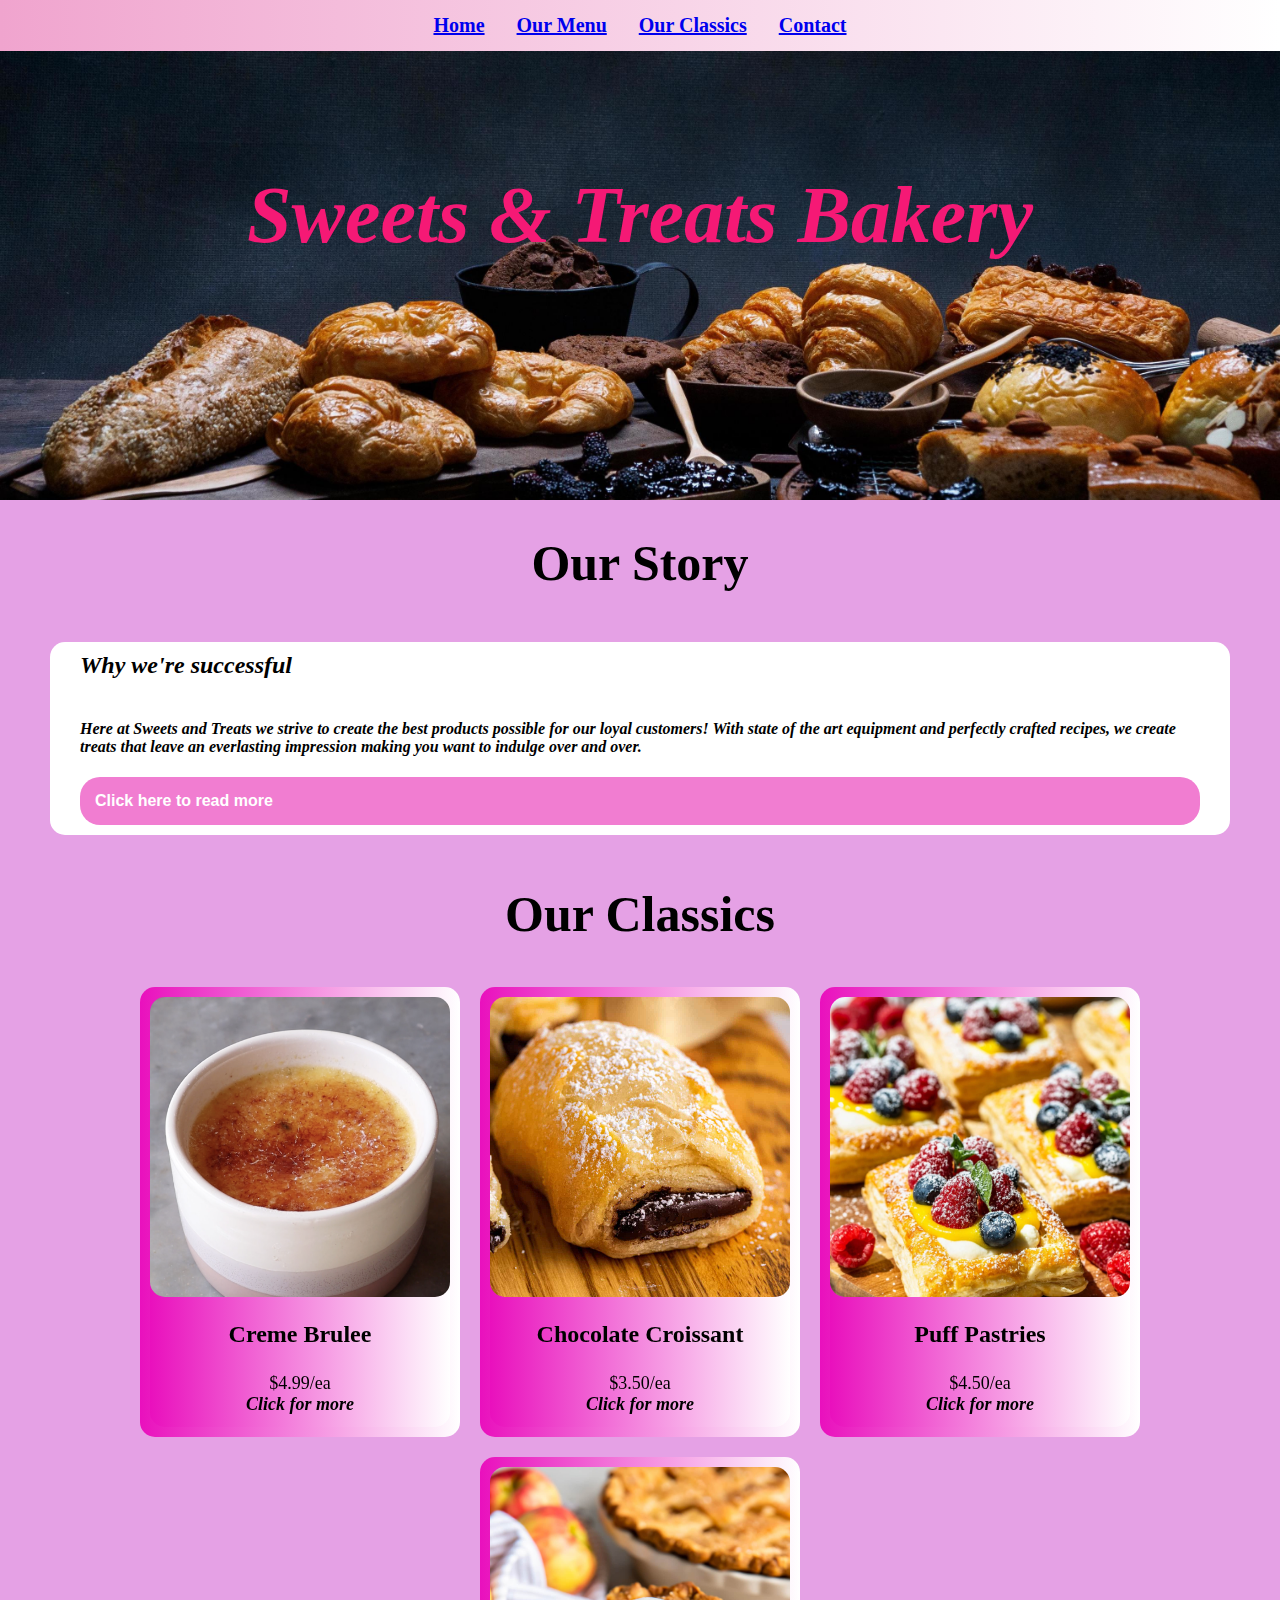
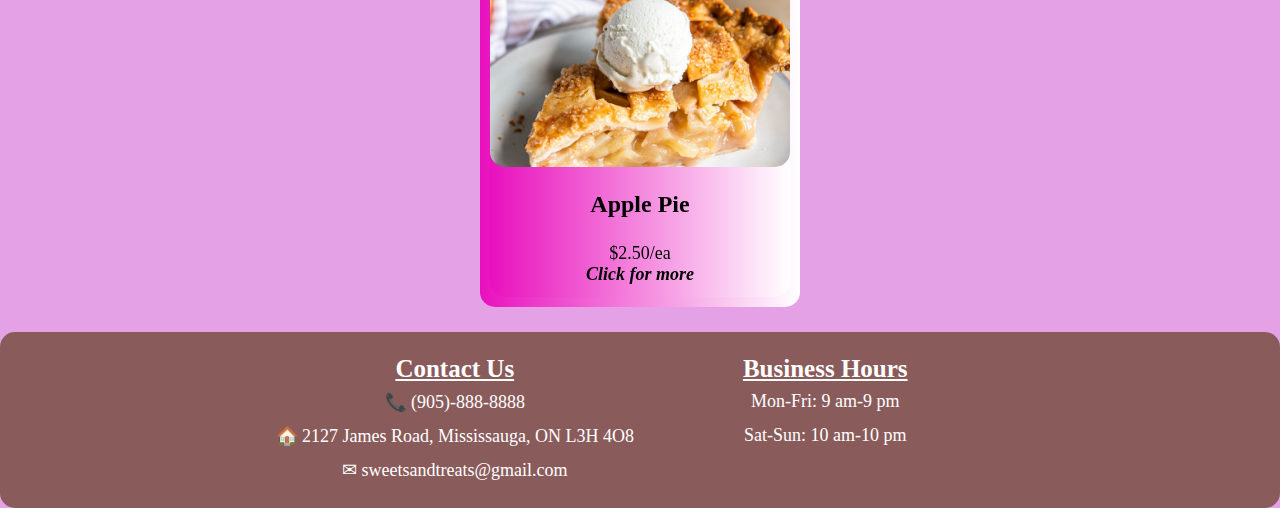
<file: index.html>
<!DOCTYPE html>
<html>
    <head>
        <meta name = "viewport" content="width=device-width, initial-scale=1.0">
        <title>Sweets and Treats Bakery</title>
        <link rel="stylesheet" href="styles.css">
        <link rel="icon" href="/images/favicon.ico" type="image/x-icon">
    </head>

    <body>
        <header>
            <nav class="navbar">
                <a class="nav-content" href="index.html">Home</a>
                <a class="nav-content" href="menu.html" target="_blank">Our Menu</a>
                <a class="nav-content" href="index.html#classics">Our Classics</a>
                <a class="nav-content" href="#contact">Contact</a>
            </nav>
        </header>
        <div class="title-section">
            <h1 class="title"><em>Sweets & Treats Bakery</em></h1>
        </div>
        <h1 class='story'>Our Story</h1>
        <section>
            <div class="container">
                <div class="row">
                    <div class="about text-container">
                        <h2 class="section-title">Why we're successful</h4>
                        <h4>Here at Sweets and Treats we strive to create the best products possible for our loyal customers! With state of the art 
                           equipment and perfectly crafted recipes, we create treats that leave an everlasting impression making you want
                           to indulge over and over.
                        </h4>
                        <button class="accordion">Click here to read more</button>
                        <div class="panel">
                            <p>Our expert bakers and pastry chefs work tirelessly to perfect each recipe. Whether it's our melt-in-your-mouth cookies, 
                                rich and creamy cakes, or delightful pastries, we use the highest quality ingredients to guarantee freshness and taste. 
                            </p>
                               
                            <p>At Sweets and Treats, we believe that indulging in a delicious dessert should be a memorable occasion. That's why we go 
                               above and beyond to make each bite a delightful journey of flavors. From the initial preparation to the final presentation, 
                               our team ensures that every aspect of our treats meets the highest standards.
                            </p>
                        </div>
                    </div>
                </div> 
            </div>   
        </section>
        <h1 style="text-align: center;" class="classics" id="classics">Our Classics</h1>
        <section class="items-container">
            <div class="card">
                <div class="card-inner">
                    <div class="card-front">
                        <div class="card-image item-1"></div>
                        <h2>Creme Brulee</h2>
                        <p>$4.99/ea
                            <br>
                            <strong><em>Click for more</em></strong>
                        </p>
                        
                    </div>
                    <div class="card-back">
                        <h3><u>Nutrition Facts</u></h3>
                        <h4>441 Calories, 38g fat, 19g sugars</h4>
                        <button class="button">Full Nutrition & Ingredients list</button>
                        <div class="card-panel">
                            <table class="nutrition-table">
                                <tr>
                                    <th>Nutrient</th>
                                    <th>Amount</th>
                                </tr>
                                  <tr>
                                    <td>Sodium</td>
                                    <td>50mg</td>
                                  </tr>
                                  <tr>
                                    <td>Carbohydrates</td>
                                    <td>19g</td>
                                  </tr>
                                  <tr>
                                    <td>Protein</td>
                                    <td>4g</td>
                                  </tr>
                            </table>
                            <p>Ingredients: Heavy Cream, Sea Salt, Vanilla Extract, Granulated White Sugar, Eggs</p>
                        </div>
                    </div>
                </div>
            </div>
            <div class="card">
                <div class="card-inner">
                    <div class="card-front">
                        <div class="card-image item-2"></div>
                        <h2>Chocolate Croissant</h2>
                        <p>$3.50/ea
                            <br>
                            <strong><em>Click for more</em></strong>
                        </p>

                    </div>
                    <div class="card-back">
                        <h3><u>Nutrition Facts</u></h3>
                        <h4>300 Calories, 18g fat, 11g sugars</h4>
                        <button class="button">Full Nutrition & Ingredients list</button>
                        <div class="card-panel">
                            <table class="nutrition-table">
                                <tr>
                                    <th>Nutrient</th>
                                    <th>Amount</th>
                                </tr>
                                  <tr>
                                    <td>Cholestrol</td>
                                    <td>50mg</td>
                                  </tr>
                                  <tr>
                                    <td>Sodium</td>
                                    <td>300mg</td>
                                  </tr>
                                  <tr>
                                    <td>Carbohydrates</td>
                                    <td>34g</td>
                                  </tr>
                                  <tr>
                                    <td>Protein</td>
                                    <td>5g</td>
                                  </tr>
                            </table>
                            <p>Ingredients: Flour, Butter, Semisweet Chocolate, Sugar, Eggs, Milk, Yeast</p>
                        </div>
                    </div>
                </div>
            </div>
            <div class="card">
                <div class="card-inner">
                    <div class="card-front">
                        <div class="card-image item-3"></div>
                        <h2>Puff Pastries</h2>
                        <p>$4.50/ea
                            <br>
                            <strong><em>Click for more</em></strong>
                        </p>
                    </div>
                    <div class="card-back">
                        <h3><u>Nutrition Facts</u></h3>
                        <h4>374 Calories, 22g fat, 12g sugars</h4>
                        <button class="button">Full Nutrition & Ingredients list</button>
                        <div class="card-panel">
                            <table class="nutrition-table">
                                <tr>
                                    <th>Nutrient</th>
                                    <th>Amount</th>
                                </tr>
                                  <tr>
                                    <td>Cholestrol</td>
                                    <td>43mg</td>
                                  </tr>
                                  <tr>
                                    <td>Sodium</td>
                                    <td>288mg</td>
                                  </tr>
                                  <tr>
                                    <td>Carbohydrates</td>
                                    <td>33g</td>
                                  </tr>
                                  <tr>
                                    <td>Protein</td>
                                    <td>5.7g</td>
                                  </tr>
                            </table>
                            <p>Ingredients: Flour, Butter, Yeast, Eggs, Milk, Sea Salt, Water</p>
                        </div>
                    </div>
                </div>
            </div>
            <div class="card">
                <div class="card-inner">
                    <div class="card-front">
                        <div class="card-image item-4"></div>
                            <h2>Apple Pie</h2>
                            <p>$2.50/ea
                                <br>
                                <strong><em>Click for more</em></strong>
                            </p>
                        </div>
                        <div class="card-back">
                            <h3><u>Nutrition Facts</u></h3>
                            <h4>296 Calories, 14g fat, 20g sugars</h4>
                            <button class="button">Full nutrition & ingredients list</button>
                            <div class="card-panel">
                                <table class="nutrition-table">
                                    <tr>
                                        <th>Nutrient</th>
                                        <th>Amount</th>
                                    </tr>
                                      <tr>
                                        <td>Cholestrol</td>
                                        <td>0mg</td>
                                      </tr>
                                      <tr>
                                        <td>Sodium</td>
                                        <td>251mg</td>
                                      </tr>
                                      <tr>
                                        <td>Carbohydrates</td>
                                        <td>43g</td>
                                      </tr>
                                      <tr>
                                        <td>Protein</td>
                                        <td>2.4g</td>
                                      </tr>
                                </table>
                                <p>Ingredients: Flour, Butter, Apples, Eggs, White Sugar, Brown Sugar</p>
                            </div>
                        </div>
                    </div>
                </div>
            </div>
        </section>
        <section id="contact">
            <div class="contact-container">
                <table align="center" class="contact-table">
                    <tr>
                        <th>Contact Us</th>
                        <th>Business Hours</th>
                    </tr>
                    <tr>
                        <td align="center">&#128222; (905)-888-8888</th>
                        <td align="center">Mon-Fri: 9 am-9 pm</td>
                    </tr>
                    <tr>
                        <td align="center">&#127968; 2127 James Road, Mississauga, ON L3H 4O8</td>
                        <td align="center">Sat-Sun: 10 am-10 pm</td>
                    </tr>
                    <tr>
                        <td align="center">&#9993; sweetsandtreats@gmail.com</th>
                    </tr>
                </table>
                </div>
                
            </div>
        </section>
        <script>
            var acc = document.getElementsByClassName("accordion");
            var i;

            for (i = 0; i < acc.length; i++) {
            acc[i].addEventListener("click", function() {
                /* Toggle between adding and removing the "active" class,
                to highlight the button that controls the panel */
                this.classList.toggle("active");

                /* Toggle between hiding and showing the active panel */
                var panel = this.nextElementSibling;
                if (panel.style.display === "block") {
                panel.style.display = "none";
                } else {
                panel.style.display = "block";
                }
            });
            }
            document.querySelectorAll('.card').forEach(card => {
                card.addEventListener('click', () => {
                    card.querySelector('.card-inner').classList.toggle('flipped');
                });
            });
            
        </script>
    </body>
</html>
</file>
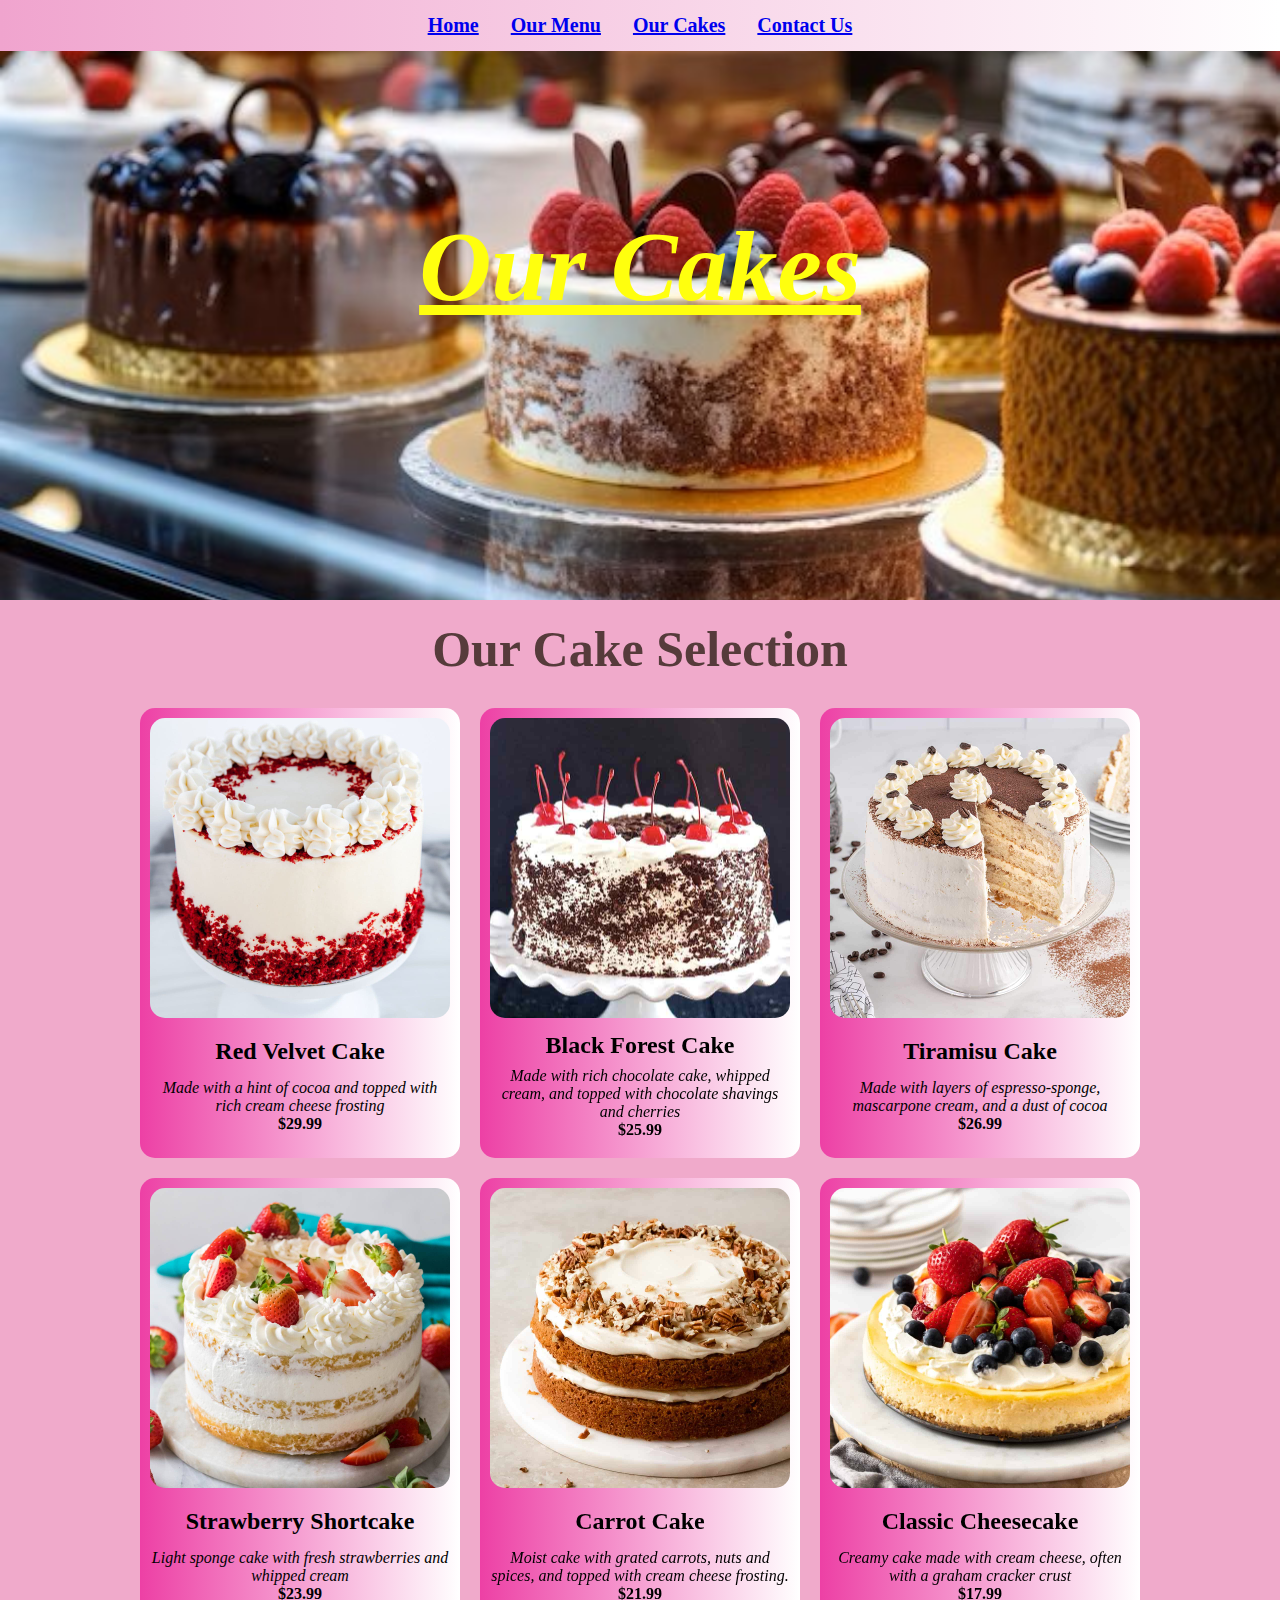
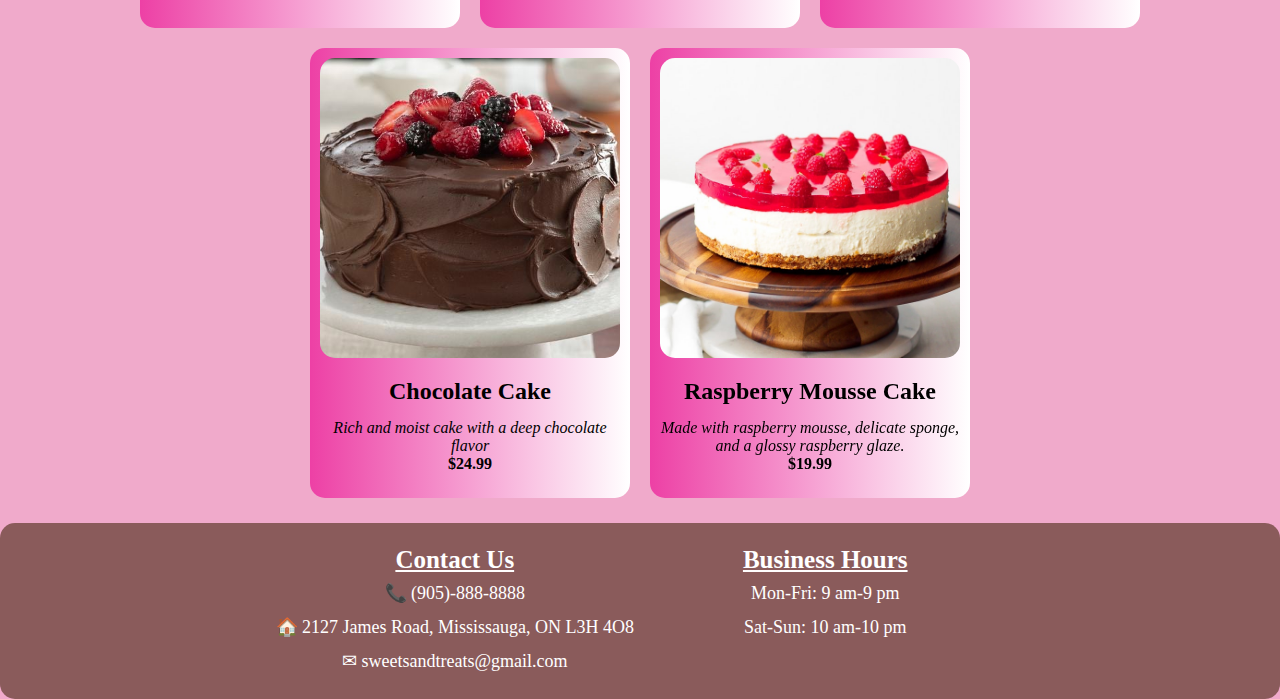
<file: cakes.html>
<!DOCTYPE html>
<html>
    <head>
        <meta name = "viewport" content="width=device-width, initial-scale=1.0">
        <title>Our Cakes | Sweets and Treats Bakery</title>
        <link rel="stylesheet" href="cakes.css">
        <link rel="shortcut icon" href="images/favicon.ico">
    </head>

    <body>
        <header>
            <nav class="navbar">
                <a class="nav-content" href="index.html" target="_blank">Home</a>
                <a class="nav-content" href="menu.html">Our Menu</a>
                <a class="nav-content" href="#cakes">Our Cakes</a>
                <a class="nav-content" href="#contact">Contact Us</a>
            </nav>
        </header>
        <section class="section1">
            <h1><em>Our Cakes</em></h1>
        </section>
        <section class="section2">
            <h2 class="cakes" id="cakes">Our Cake Selection</h2>
            <div class="menu-cards">
                <div class="card-image red-velvet-cake"></div>
                <h2>Red Velvet Cake</h2>
                <p><em>Made with a hint of cocoa and topped with rich cream cheese frosting</em>
                    <br><strong>$29.99</strong>
                </p>
            </div>
            <div class="menu-cards">
                <div class="card-image black-forest-cake"></div>
                <h2>Black Forest Cake</h2>
                <p><em>Made with rich chocolate cake, whipped cream, and topped with chocolate shavings and cherries</em>
                    <br><strong>$25.99</strong>
                </p>
            </div>
            <div class="menu-cards">
                <div class="card-image tiramisu-cake"></div>
                <h2>Tiramisu Cake</h2>
                <p><em>Made with layers of espresso-sponge, mascarpone cream, and a dust of cocoa</em>
                    <br><strong>$26.99</strong>
                </p>
            </div>
            <div class="menu-cards">
                <div class="card-image strawberry-shortcake"></div>
                <h2>Strawberry Shortcake</h2>
                <p><em>Light sponge cake with fresh strawberries and whipped cream</em>
                    <br><strong>$23.99</strong>
                </p>
            </div>
            <div class="menu-cards">
                <div class="card-image carrot-cake"></div>
                <h2>Carrot Cake</h2>
                <p><em> Moist cake with grated carrots, nuts and spices, and topped with cream cheese frosting.</em>
                    <br><strong>$21.99</strong>
                </p>
            </div>
            <div class="menu-cards">
                <div class="card-image cheesecake"></div>
                <h2>Classic Cheesecake</h2>
                <p><em>Creamy cake made with cream cheese, often with a graham cracker crust</em>
                    <br><strong>$17.99</strong>
                </p>
            </div>
            <div class="menu-cards">
                <div class="card-image choc-cake"></div>
                <h2>Chocolate Cake</h2>
                <p><em>Rich and moist cake with a deep chocolate flavor</em>
                    <br><strong>$24.99</strong>
                </p>
            </div>
            <div class="menu-cards">
                <div class="card-image raspberry-mousse"></div>
                <h2>Raspberry Mousse Cake</h2>
                <p><em>Made with raspberry mousse, delicate sponge, and a glossy raspberry glaze.</em>
                    <br><strong>$19.99</strong>
                </p>
            </div>
        </section>
        <section id="contact">
            <div class="contact-container">
                <table align="center">
                    <tr>
                        <th>Contact Us</th>
                        <th>Business Hours</th>
                    </tr>
                    <tr>
                        <td align="center">&#128222; (905)-888-8888</th>
                        <td align="center">Mon-Fri: 9 am-9 pm</td>
                    </tr>
                    <tr>
                        <td align="center">&#127968; 2127 James Road, Mississauga, ON L3H 4O8</td>
                        <td align="center">Sat-Sun: 10 am-10 pm</td>
                    </tr>
                    <tr>
                        <td align="center">&#9993; sweetsandtreats@gmail.com</th>
                    </tr>
                </table>
                </div>
                
            </div>
        </section>

    </body>
</file>
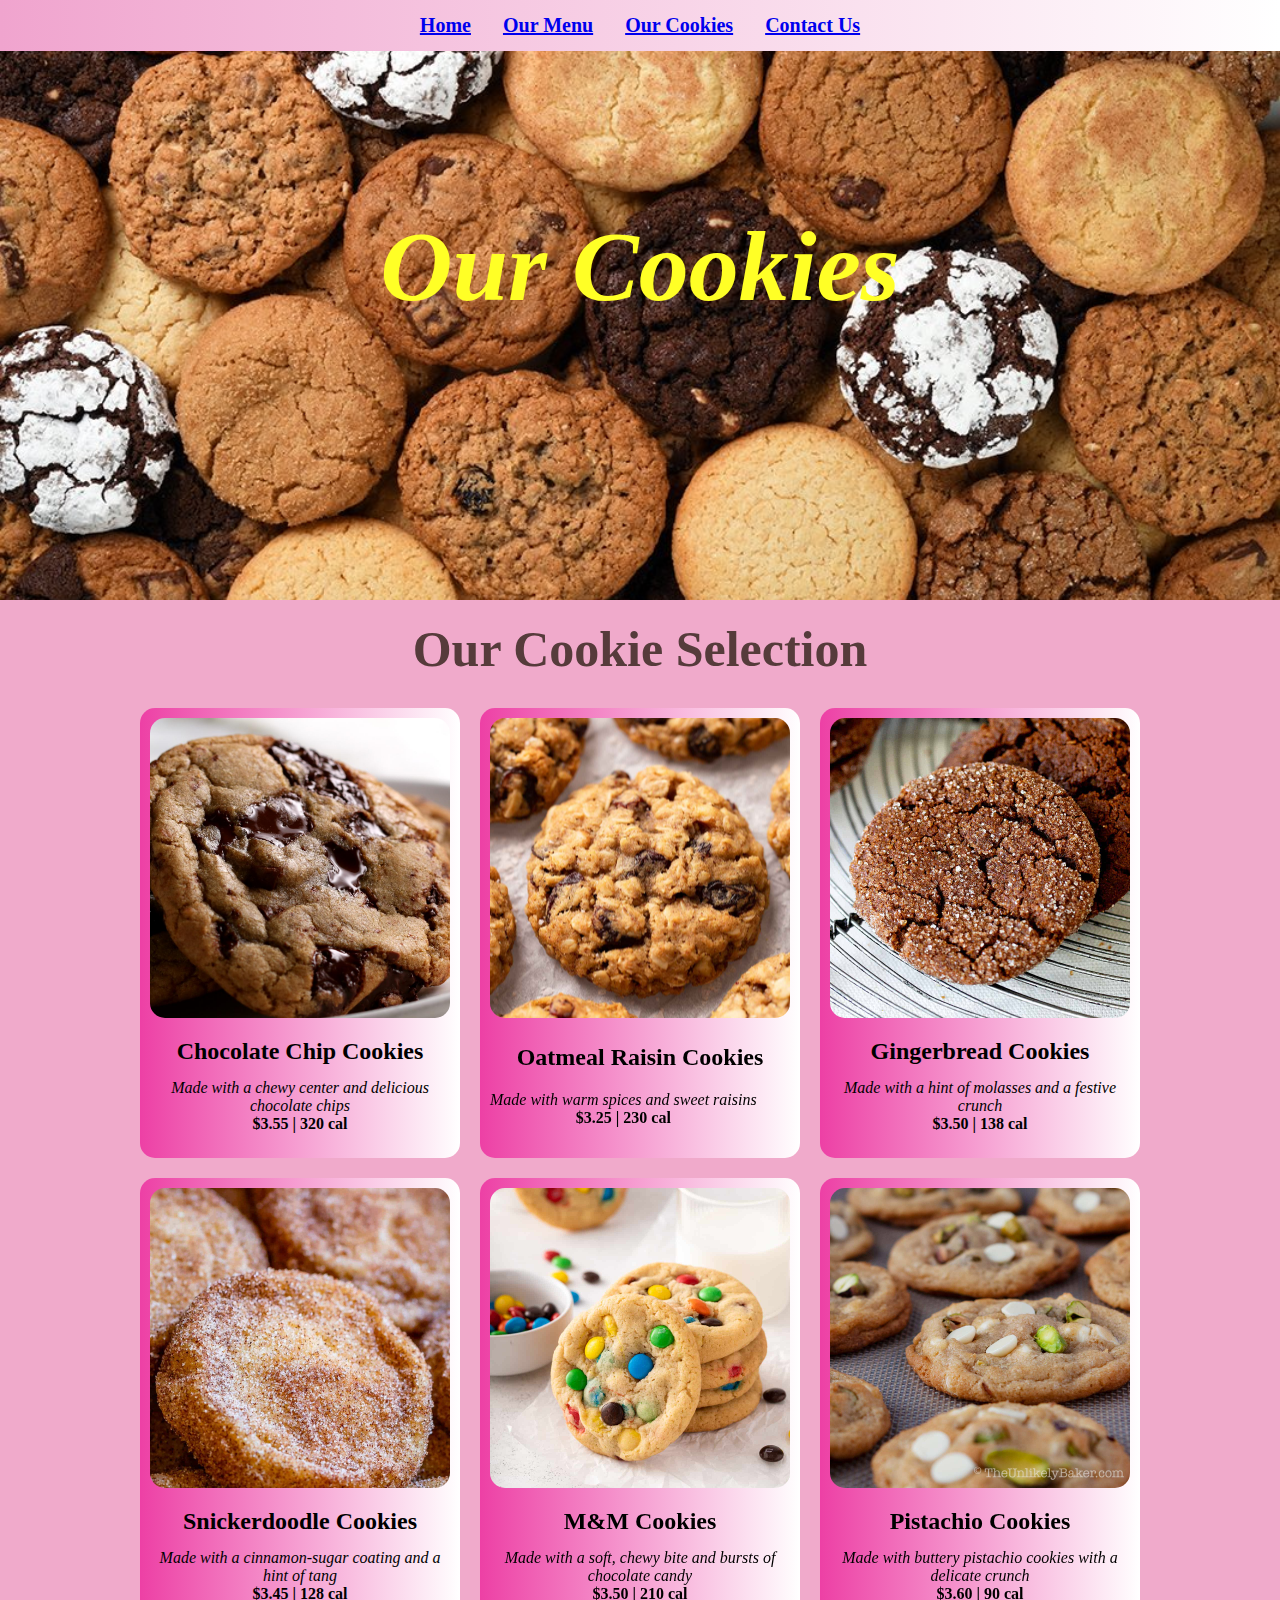
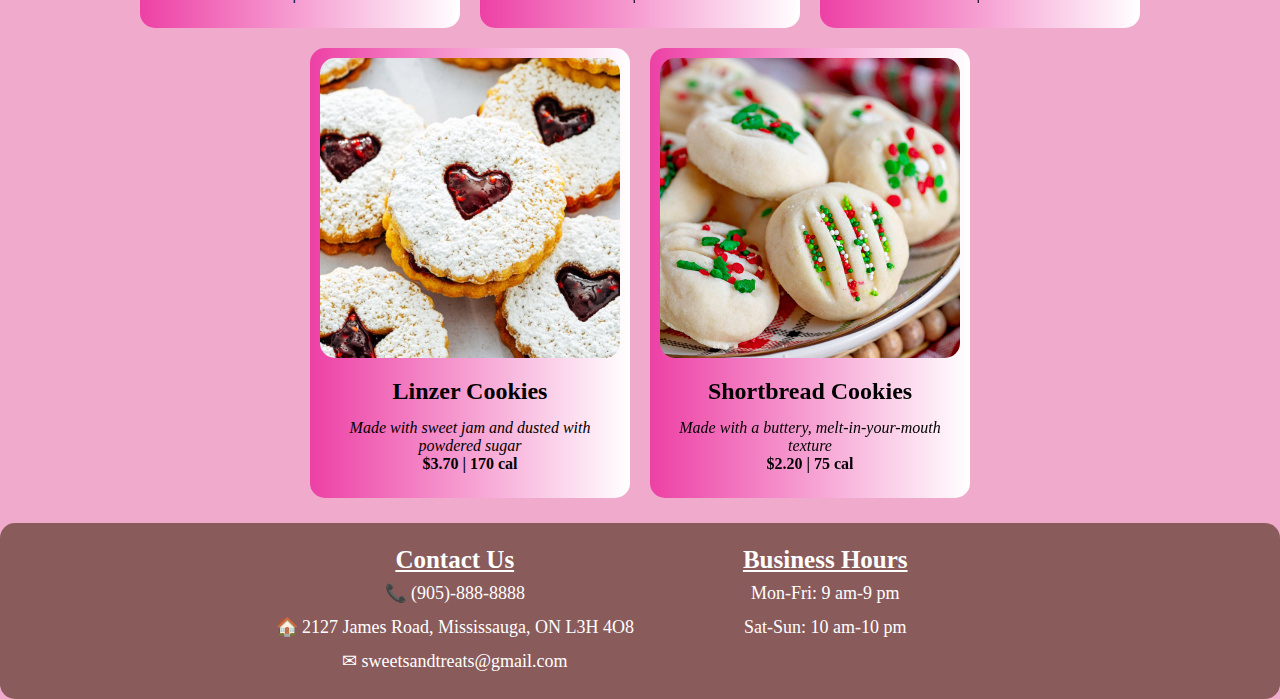
<file: cookies.html>
<!DOCTYPE html>
<html>
    <head>
        <meta name = "viewport" content="width=device-width, initial-scale=1.0">
        <title>Our Cookies | Sweets and Treats Bakery</title>
        <link rel="stylesheet" href="cookies.css">
        <link rel="shortcut icon" href="images/favicon.ico">
    </head>

    <body>
        <header>
            <nav class="navbar">
                <a class="nav-content" href="index.html" target="_blank">Home</a>
                <a class="nav-content" href="menu.html">Our Menu</a>
                <a class="nav-content" href="#cookies">Our Cookies</a>
                <a class="nav-content" href="#contact">Contact Us</a>
            </nav>
        </header>
        <section class="section1">
            <h1><em>Our Cookies</em></h1>
        </section>
        <section class="section2">
            <h2 class="cookies" id="cookies">Our Cookie Selection</h2>
            <div class="menu-cards">
                <div class="card-image choc-chip-cookie"></div>
                <h2>Chocolate Chip Cookies</h2>
                <p><em>Made with a chewy center and delicious chocolate chips</em>
                    <br><strong>$3.55 | 320 cal</strong>
                </p>
            </div>
            <div class="menu-cards">
                <div class="card-image oatmeal-raisin"></div>
                <h2>Oatmeal Raisin Cookies</h2>
                <p><em>Made with warm spices and sweet raisins</em>
                    <br><strong>$3.25 | 230 cal</strong>
                </p>
            </div>
            <div class="menu-cards">
                <div class="card-image gingerbread-cookies"></div>
                <h2>Gingerbread Cookies</h2>
                <p><em>Made with a hint of molasses and a festive crunch</em>
                    <br><strong>$3.50 | 138 cal</strong>
                </p>
            </div>
            <div class="menu-cards">
                <div class="card-image snickerdoodle-cookies"></div>
                <h2>Snickerdoodle Cookies</h2>
                <p><em>Made with a cinnamon-sugar coating and a hint of tang</em>
                    <br><strong>$3.45 | 128 cal</strong>
                </p>
            </div>
            <div class="menu-cards">
                <div class="card-image mm-cookies"></div>
                <h2>M&M Cookies</h2>
                <p><em>Made with a soft, chewy bite and bursts of chocolate candy</em>
                    <br><strong>$3.50 | 210 cal</strong>
                </p>
            </div>
            <div class="menu-cards">
                <div class="card-image pistachio-cookies"></div>
                <h2>Pistachio Cookies</h2>
                <p><em>Made with buttery pistachio cookies with a delicate crunch</em>
                    <br><strong>$3.60 | 90 cal</strong>
                </p>
            </div>
            <div class="menu-cards">
                <div class="card-image linzer-cookies"></div>
                <h2>Linzer Cookies</h2>
                <p><em>Made with sweet jam and dusted with powdered sugar</em>
                    <br><strong>$3.70 | 170 cal</strong>
                </p>
            </div>
            <div class="menu-cards">
                <div class="card-image shortbread-cookies"></div>
                <h2>Shortbread Cookies</h2>
                <p><em>Made with a buttery, melt-in-your-mouth texture</em>
                    <br><strong>$2.20 | 75 cal</strong>
                </p>
            </div>
        </section>
        <section id="contact">
            <div class="contact-container">
                <table align="center">
                    <tr>
                        <th>Contact Us</th>
                        <th>Business Hours</th>
                    </tr>
                    <tr>
                        <td align="center">&#128222; (905)-888-8888</th>
                        <td align="center">Mon-Fri: 9 am-9 pm</td>
                    </tr>
                    <tr>
                        <td align="center">&#127968; 2127 James Road, Mississauga, ON L3H 4O8</td>
                        <td align="center">Sat-Sun: 10 am-10 pm</td>
                    </tr>
                    <tr>
                        <td align="center">&#9993; sweetsandtreats@gmail.com</th>
                    </tr>
                </table>
                </div>
                
            </div>
        </section>

    </body>
</file>
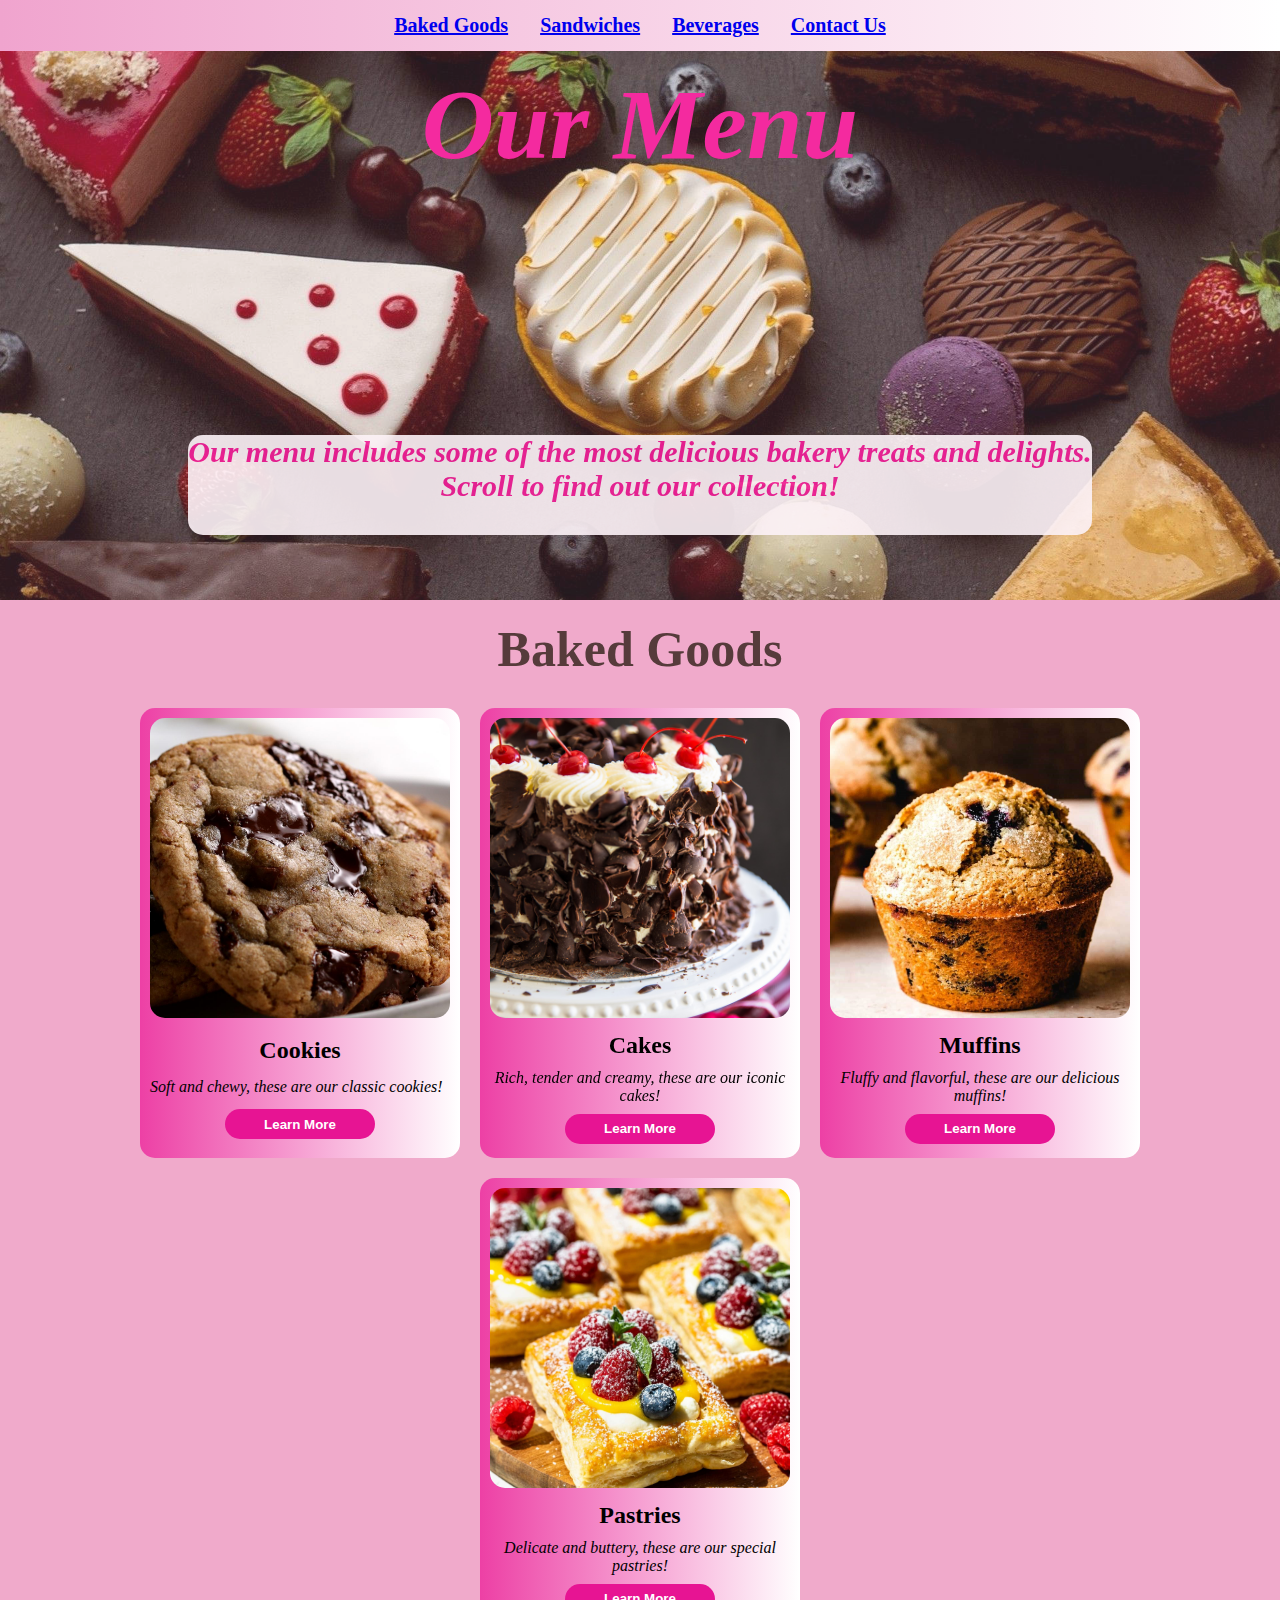
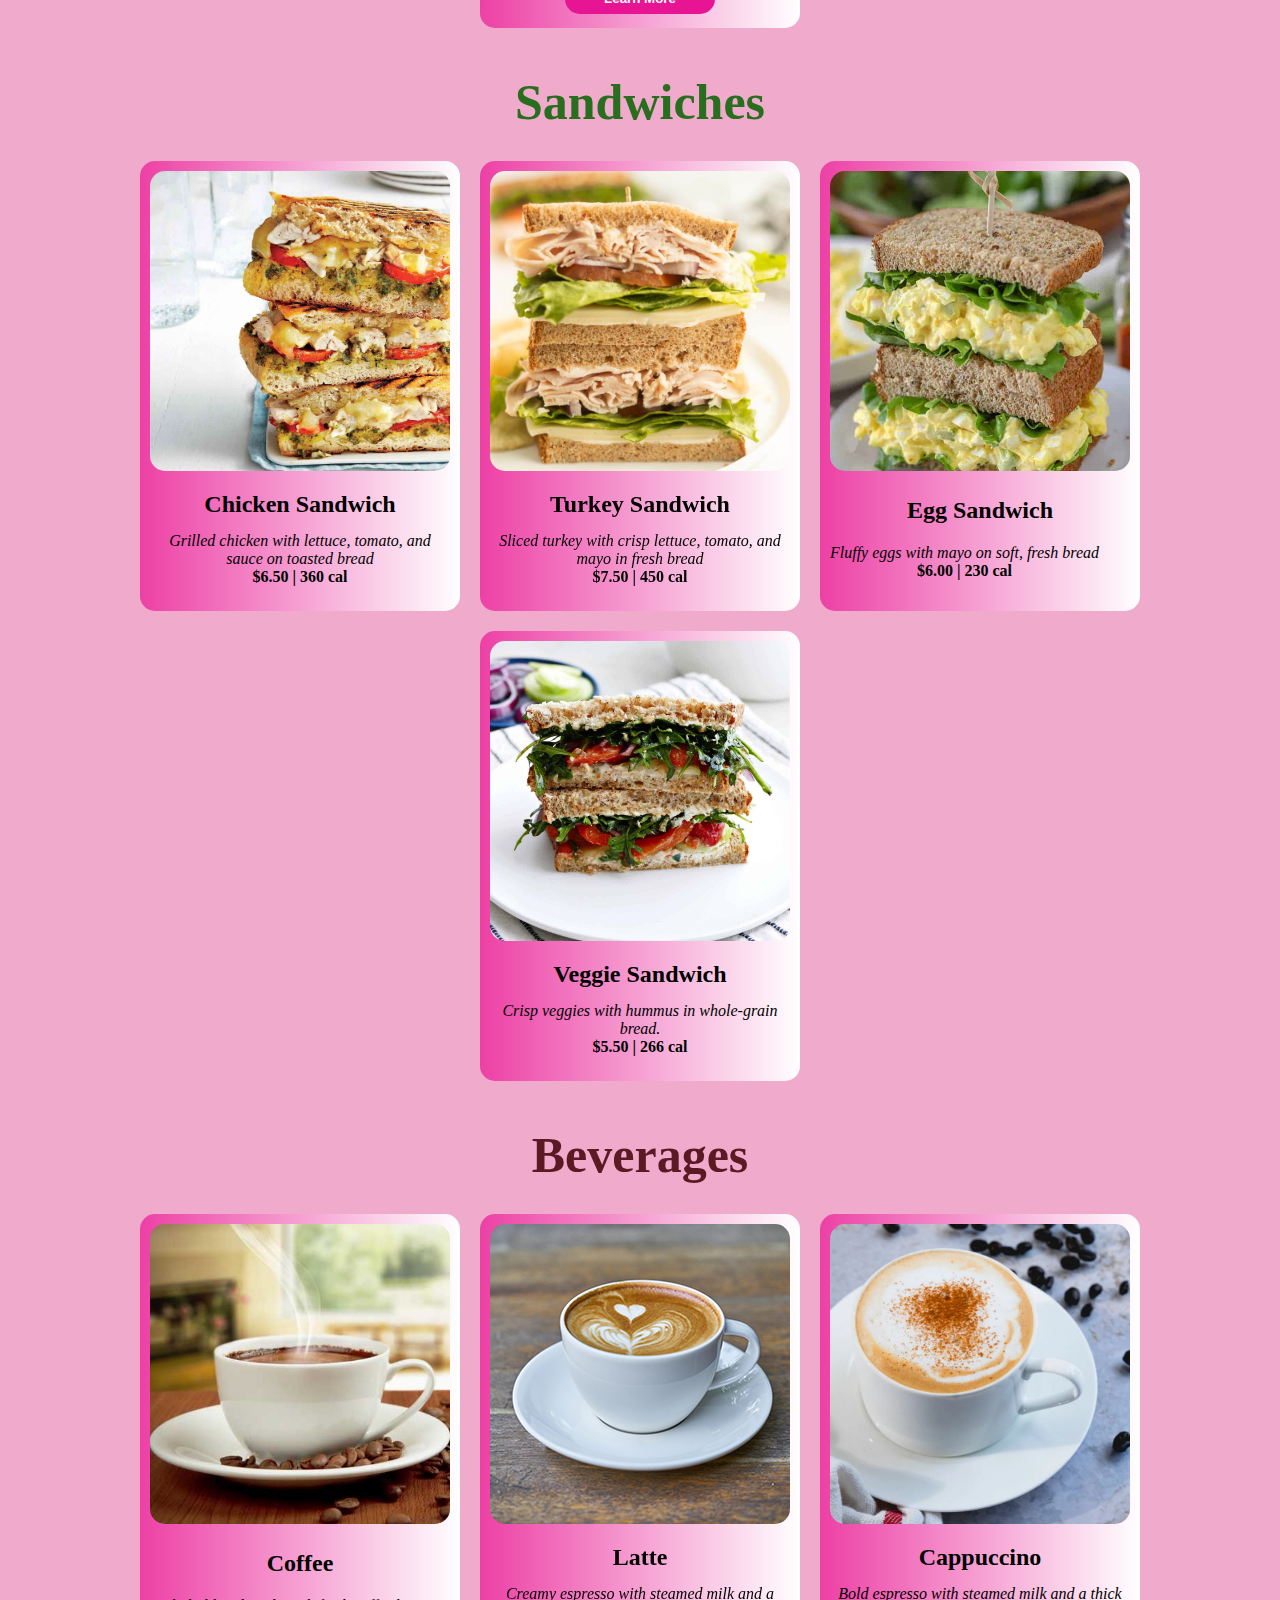
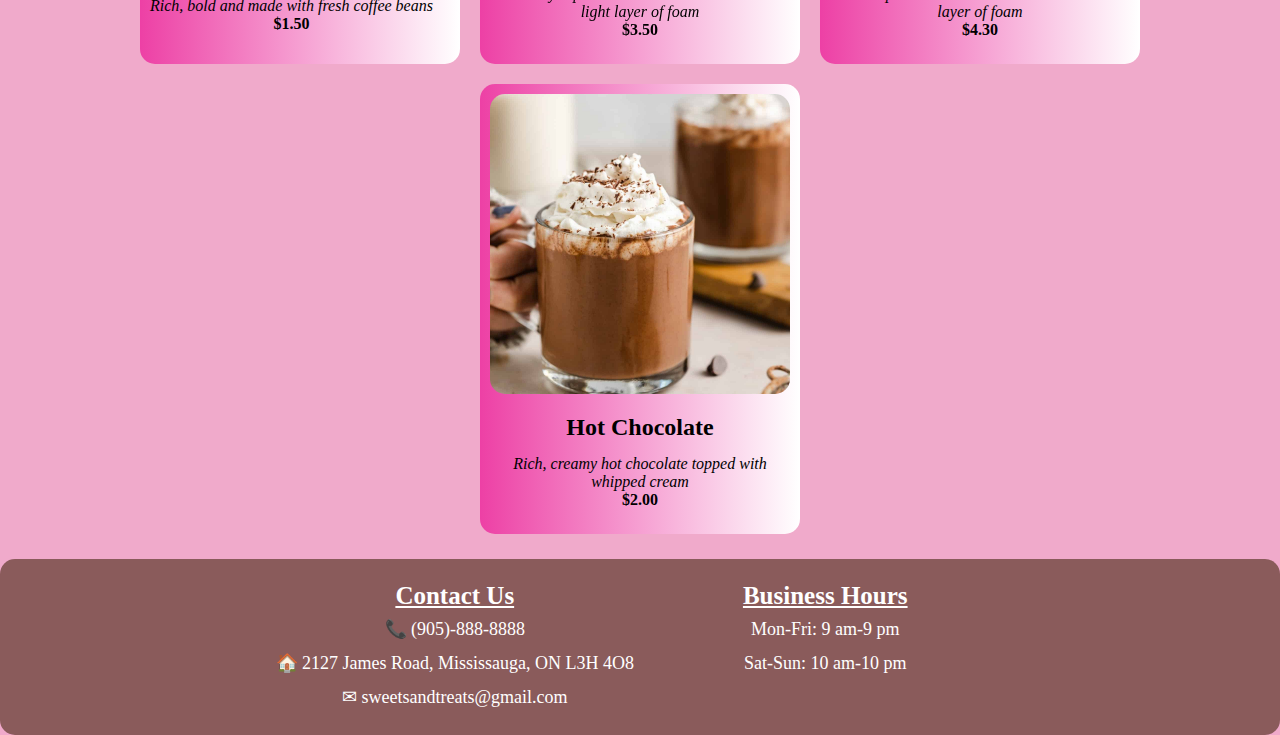
<file: menu.html>
<!DOCTYPE html>
<html>
    <head>
        <meta name = "viewport" content="width=device-width, initial-scale=1.0">
        <title>Our Menu | Sweets and Treats Bakery</title>
        <link rel="stylesheet" href="menu.css">
        <link rel="shortcut icon" href="images/favicon.ico">
    </head>


    <body>
        <header>
            <nav class="navbar">
                <a class="nav-content" href="#baked-goods">Baked Goods</a>
                <a class="nav-content" href="#sandwiches">Sandwiches</a>
                <a class="nav-content" href="#beverages">Beverages</a>
                <a class="nav-content" href="#contact">Contact Us</a>
            </nav>
        </header>
        <section class="section1">
            <h1><em>Our Menu</em></h1>
            <p class="description"><em>
                Our menu includes some of the most delicious bakery treats and delights. 
            <br>
                Scroll to find out our collection!
            </em></p>
        </section>
        <section class="section2">
            <h2 class="baked-goods" id="baked-goods">Baked Goods</h2>
            <div class="menu-cards">
                <div class="card-image cookies"></div>
                <h2>Cookies</h2>
                <p><em>Soft and chewy, these are our classic cookies!</em></p>
                <button class="button" onclick="window.open('cookies.html','_blank');">Learn More</button></a>
            </div>
            <div class="menu-cards">
                <div class="card-image cakes"></div>
                <h2>Cakes</h2>
                <p><em>Rich, tender and creamy, these are our iconic cakes!</em></p>
                <button class="button" onclick="window.open('cakes.html', '_blank');">Learn More</button>
            </div>
            <div class="menu-cards">
                <div class="card-image muffins"></div>
                <h2>Muffins</h2>
                <p><em>Fluffy and flavorful, these are our delicious muffins!</em></p>
                <button class="button" onclick="window.open('muffins.html', '_blank');">Learn More</button>
            </div>
            <div class="menu-cards">
                <div class="card-image pastries"></div>
                <h2>Pastries</h2>
                <p><em>Delicate and buttery, these are our special pastries!</em></p>
                <button class="button" onclick="window.open('pastries.html', '_blank');">Learn More</button>
            </div>
        </section>
        <section class="section3">
            <h2 class="sandwiches" id="sandwiches">Sandwiches</h2>
            <div class="menu-cards">
                <div class="card-image chicken-sandwich"></div>
                <h2>Chicken Sandwich</h2>
                <p><em>Grilled chicken with lettuce, tomato, and sauce on toasted bread</em>
                <br><strong>$6.50 | 360 cal</strong>
                </p>
                
            </div>
            <div class="menu-cards">
                <div class="card-image turkey-sandwich"></div>
                <h2>Turkey Sandwich</h2>
                <p><em>Sliced turkey with crisp lettuce, tomato, and mayo in fresh bread</em>
                <br><strong>$7.50 | 450 cal</strong>
                </p>
                
            </div>
            <div class="menu-cards">
                <div class="card-image egg-sandwich"></div>
                <h2>Egg Sandwich</h2>
                <p><em>Fluffy eggs with mayo on soft, fresh bread</em>
                <br><strong>$6.00 | 230 cal</strong>
                </p>
                
            </div>
            <div class="menu-cards">
                <div class="card-image veggie-sandwich"></div>
                <h2>Veggie Sandwich</h2>
                <p><em>Crisp veggies with hummus in whole-grain bread.</em>
                <br><strong>$5.50 | 266 cal</strong>
                </p>
                
            </div>
        </section>
        <section class="section4">
            <h2 class="beverages" id="beverages">Beverages</h2>
            <div class="menu-cards">
                <div class="card-image coffee"></div>
                <h2>Coffee</h2>
                <p><em>Rich, bold and made with fresh coffee beans</em>
                <br><strong>$1.50</strong>
                </p>
                
            </div>
            <div class="menu-cards">
                <div class="card-image latte"></div>
                <h2>Latte</h2>
                <p><em>Creamy espresso with steamed milk and a light layer of foam</em>
                <br><strong>$3.50</strong>
                </p>
                
            </div>
            <div class="menu-cards">
                <div class="card-image cappuccino"></div>
                <h2>Cappuccino</h2>
                <p><em>Bold espresso with steamed milk and a thick layer of foam</em>
                <br><strong>$4.30</strong>
                </p>
                
            </div>
            <div class="menu-cards">
                <div class="card-image hot-chocolate"></div>
                <h2>Hot Chocolate</h2>
                <p><em>Rich, creamy hot chocolate topped with whipped cream</em>
                <br><strong>$2.00</strong>
                </p>
                
            </div>
        </section>
        <section id="contact">
            <div class="contact-container">
                <table align="center">
                    <tr>
                        <th>Contact Us</th>
                        <th>Business Hours</th>
                    </tr>
                    <tr>
                        <td align="center">&#128222; (905)-888-8888</th>
                        <td align="center">Mon-Fri: 9 am-9 pm</td>
                    </tr>
                    <tr>
                        <td align="center">&#127968; 2127 James Road, Mississauga, ON L3H 4O8</td>
                        <td align="center">Sat-Sun: 10 am-10 pm</td>
                    </tr>
                    <tr>
                        <td align="center">&#9993; sweetsandtreats@gmail.com</th>
                    </tr>
                </table>
                </div>
                
            </div>
        </section>

    </body>
</html>
</file>
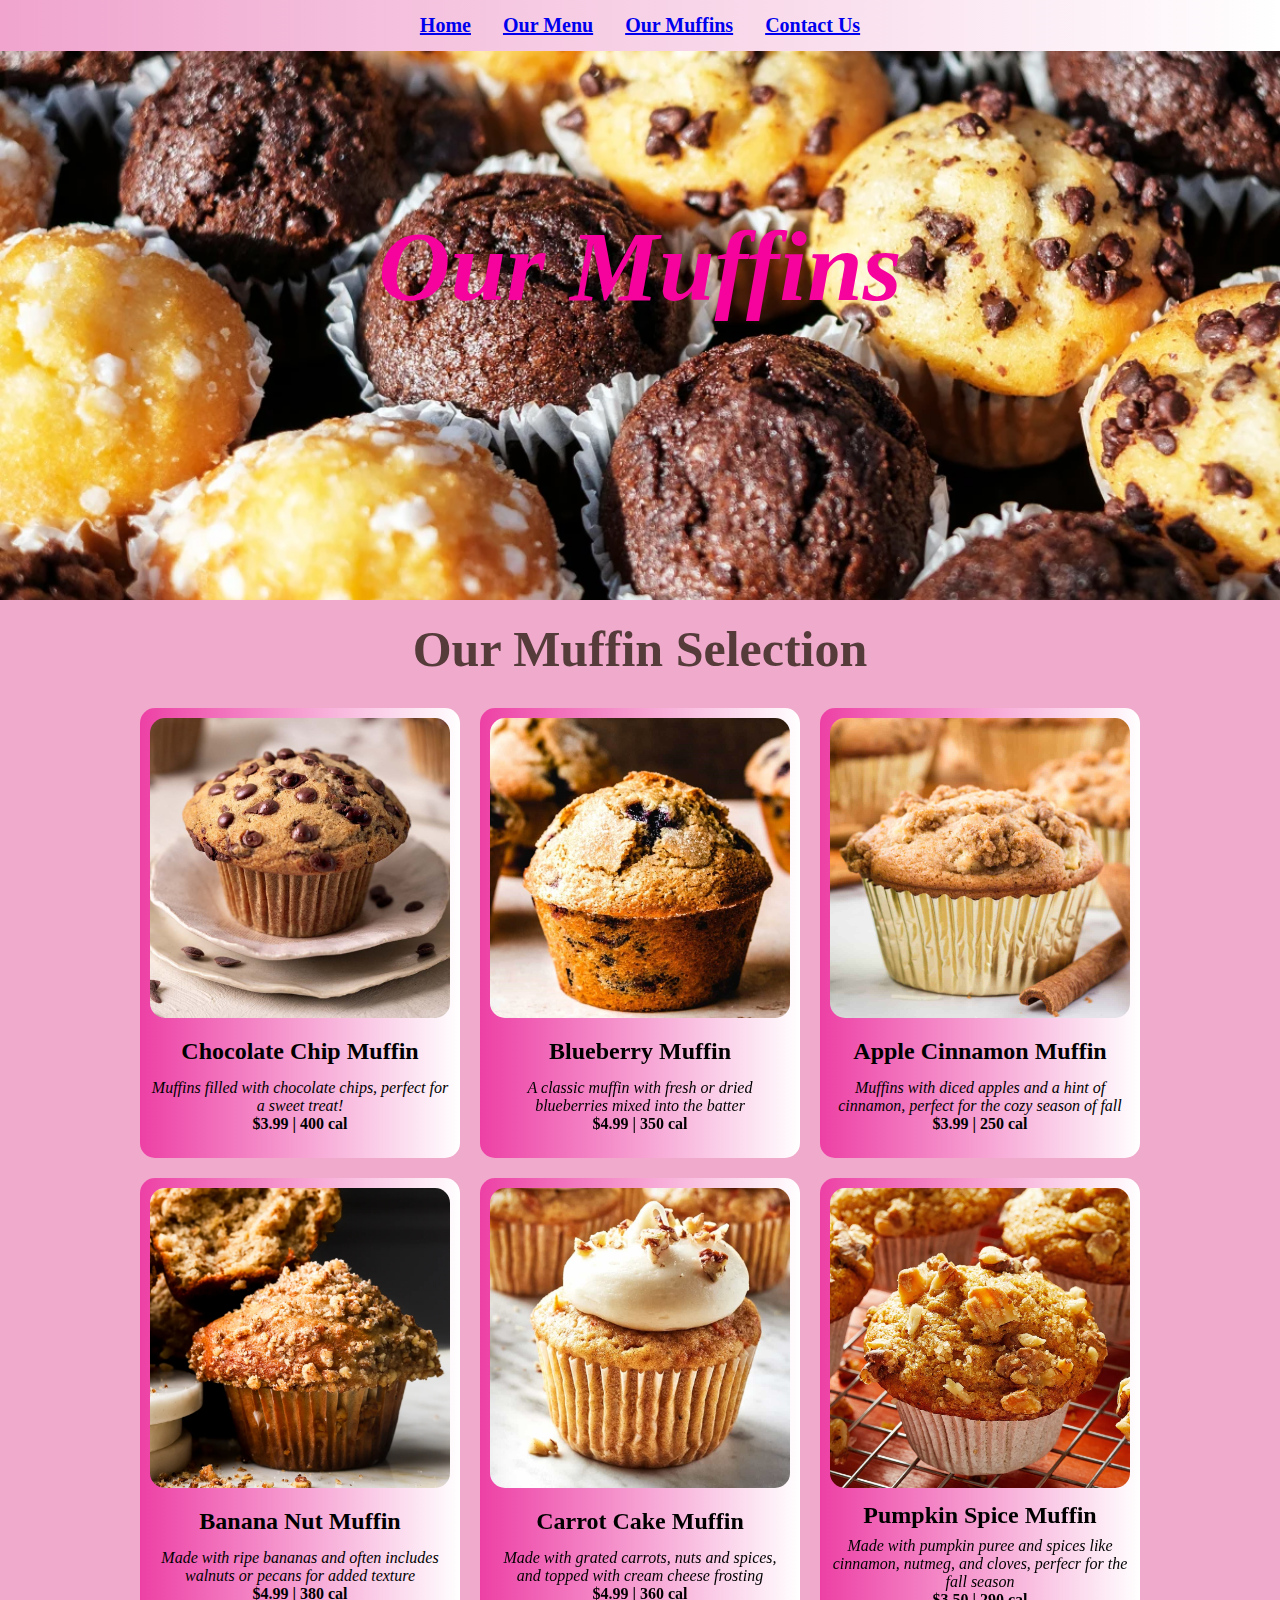
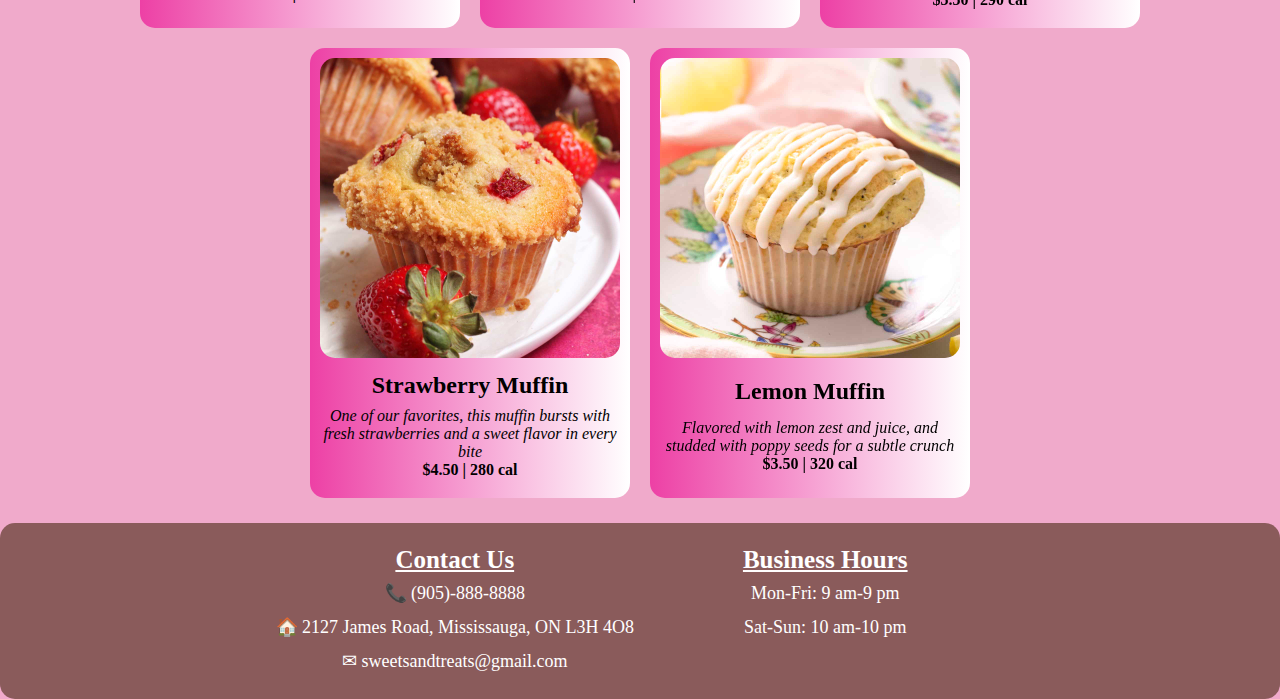
<file: muffins.html>
<!DOCTYPE html>
<html>
    <head>
        <meta name = "viewport" content="width=device-width, initial-scale=1.0">
        <title>Our Muffins | Sweets and Treats Bakery</title>
        <link rel="stylesheet" href="muffins.css">
        <link rel="shortcut icon" href="images/favicon.ico">
    </head>

    <body>
        <header>
            <nav class="navbar">
                <a class="nav-content" href="index.html" target="_blank">Home</a>
                <a class="nav-content" href="menu.html">Our Menu</a>
                <a class="nav-content" href="#muffins">Our Muffins</a>
                <a class="nav-content" href="#contact">Contact Us</a>
            </nav>
        </header>
        <section class="section1">
            <h1><em>Our Muffins</em></h1>
        </section>
        <section class="section2">
            <h2 class="muffins" id="muffins">Our Muffin Selection</h2>
            <div class="menu-cards">
                <div class="card-image choc-chip-muffin"></div>
                <h2>Chocolate Chip Muffin</h2>
                <p><em>Muffins filled with chocolate chips, perfect for a sweet treat!</em>
                    <br><strong>$3.99 | 400 cal</strong>
                </p>
            </div>
            <div class="menu-cards">
                <div class="card-image blueberry-muffin"></div>
                <h2>Blueberry Muffin</h2>
                <p><em>A classic muffin with fresh or dried blueberries mixed into the batter</em>
                    <br><strong>$4.99 | 350 cal</strong>
                </p>
            </div>
            <div class="menu-cards">
                <div class="card-image apple-cinnamon"></div>
                <h2>Apple Cinnamon Muffin</h2>
                <p><em>Muffins with diced apples and a hint of cinnamon, perfect for the cozy season of fall</em>
                    <br><strong>$3.99 | 250 cal</strong>
                </p>
            </div>
            <div class="menu-cards">
                <div class="card-image banana-nut-muffin"></div>
                <h2>Banana Nut Muffin</h2>
                <p><em>Made with ripe bananas and often includes walnuts or pecans for added texture</em>
                    <br><strong>$4.99 | 380 cal</strong>
                </p>
            </div>
            <div class="menu-cards">
                <div class="card-image carrot-cake-muffin"></div>
                <h2>Carrot Cake Muffin</h2>
                <p><em> Made with grated carrots, nuts and spices, and topped with cream cheese frosting</em>
                    <br><strong>$4.99 | 360 cal</strong>
                </p>
            </div>
            <div class="menu-cards">
                <div class="card-image pumpkin-muffin"></div>
                <h2>Pumpkin Spice Muffin</h2>
                <p><em>Made with pumpkin puree and spices like cinnamon, nutmeg, and cloves, perfecr for the fall season</em>
                    <br><strong>$3.50 | 290 cal</strong>
                </p>
            </div>
            <div class="menu-cards">
                <div class="card-image strawberry-muffin"></div>
                <h2>Strawberry Muffin</h2>
                <p><em>One of our favorites, this muffin bursts with fresh strawberries and a sweet flavor in every bite</em>
                    <br><strong>$4.50 | 280 cal</strong>
                </p>
            </div>
            <div class="menu-cards">
                <div class="card-image lemon-poppy-seed"></div>
                <h2>Lemon Muffin</h2>
                <p><em>Flavored with lemon zest and juice, and studded with poppy seeds for a subtle crunch</em>
                    <br><strong>$3.50 | 320 cal</strong>
                </p>
            </div>
        </section>
        <section id="contact">
            <div class="contact-container">
                <table align="center">
                    <tr>
                        <th>Contact Us</th>
                        <th>Business Hours</th>
                    </tr>
                    <tr>
                        <td align="center">&#128222; (905)-888-8888</th>
                        <td align="center">Mon-Fri: 9 am-9 pm</td>
                    </tr>
                    <tr>
                        <td align="center">&#127968; 2127 James Road, Mississauga, ON L3H 4O8</td>
                        <td align="center">Sat-Sun: 10 am-10 pm</td>
                    </tr>
                    <tr>
                        <td align="center">&#9993; sweetsandtreats@gmail.com</th>
                    </tr>
                </table>
                </div>
                
            </div>
        </section>

    </body>
</file>
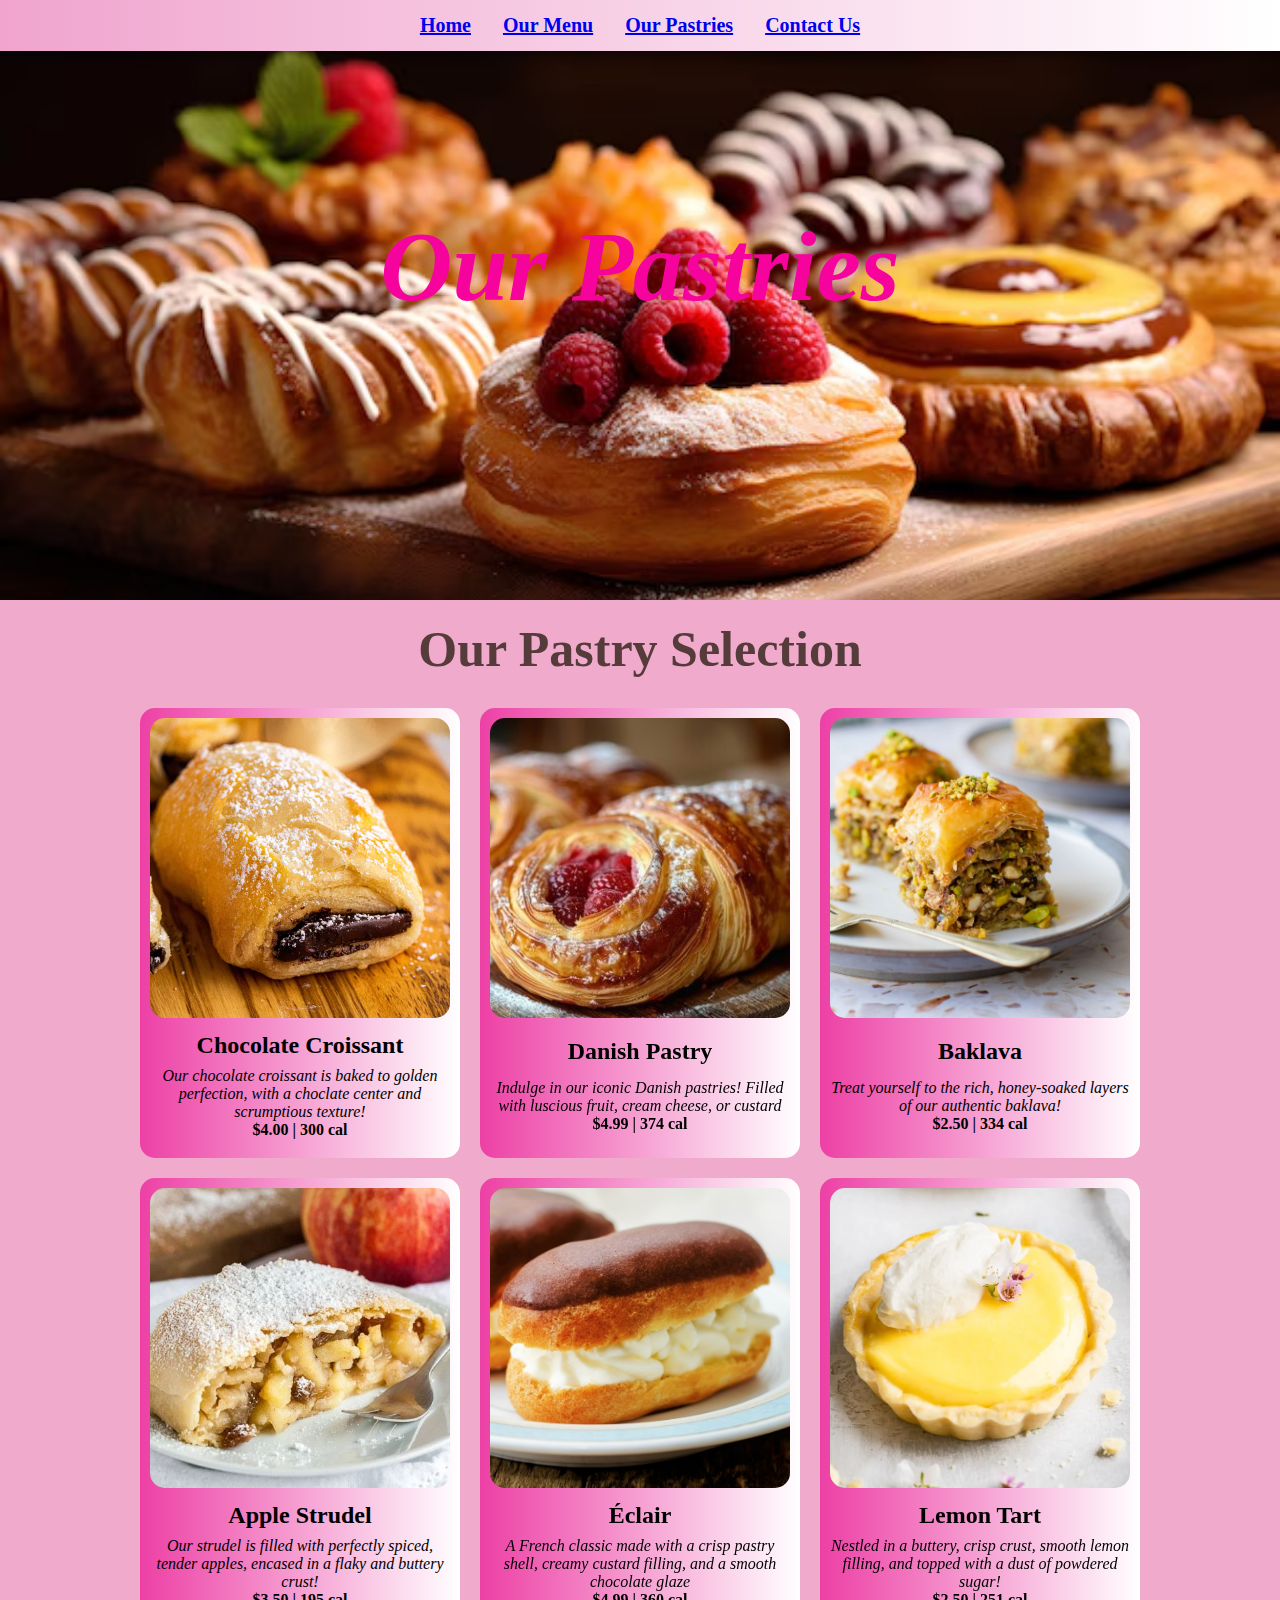
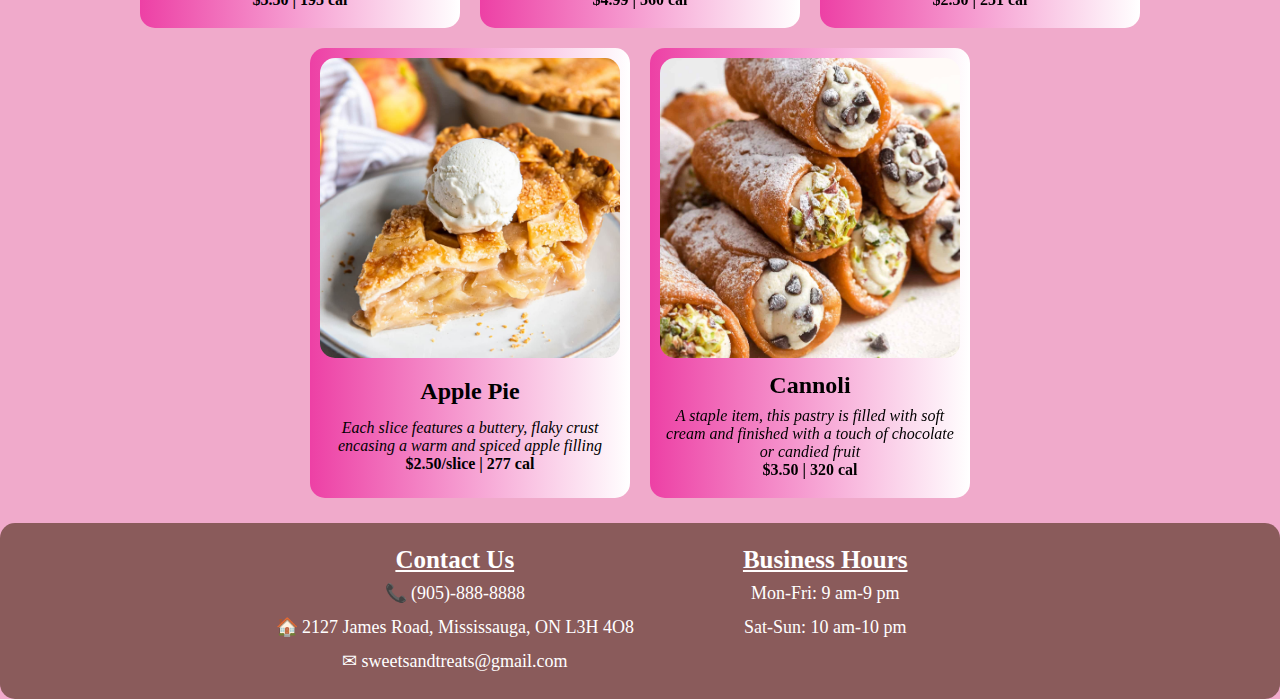
<file: pastries.html>
<!DOCTYPE html>
<html>
    <head>
        <meta name = "viewport" content="width=device-width, initial-scale=1.0">
        <title>Our Pastries | Sweets and Treats Bakery</title>
        <link rel="stylesheet" href="pastries.css">
        <link rel="shortcut icon" href="images/favicon.ico">
    </head>

    <body>
        <header>
            <nav class="navbar">
                <a class="nav-content" href="index.html" target="_blank">Home</a>
                <a class="nav-content" href="menu.html">Our Menu</a>
                <a class="nav-content" href="#pastries">Our Pastries</a>
                <a class="nav-content" href="#contact">Contact Us</a>
            </nav>
        </header>
        <section class="section1">
            <h1><em>Our Pastries</em></h1>
        </section>
        <section class="section2">
            <h2 class="pastries" id="pastries">Our Pastry Selection</h2>
            <div class="menu-cards">
                <div class="card-image choc-croissant"></div>
                <h2>Chocolate Croissant</h2>
                <p><em>Our chocolate croissant is baked to golden perfection, with a choclate center and scrumptious texture!</em>
                    <br><strong>$4.00 | 300 cal</strong>
                </p>
            </div>
            <div class="menu-cards">
                <div class="card-image danish-pastry"></div>
                <h2>Danish Pastry</h2>
                <p><em>Indulge in our iconic Danish pastries! Filled with luscious fruit, cream cheese, or custard</em>
                    <br><strong>$4.99 | 374 cal</strong>
                </p>
            </div>
            <div class="menu-cards">
                <div class="card-image baklava"></div>
                <h2>Baklava</h2>
                <p><em>Treat yourself to the rich, honey-soaked layers of our authentic baklava!</em>
                    <br><strong>$2.50 | 334 cal</strong>
                </p>
            </div>
            <div class="menu-cards">
                <div class="card-image apple-strudel"></div>
                <h2>Apple Strudel</h2>
                <p><em>Our strudel is filled with perfectly spiced, tender apples, encased in a flaky and buttery crust!</em>
                    <br><strong>$3.50 | 195 cal</strong>
                </p>
            </div>
            <div class="menu-cards">
                <div class="card-image eclair"></div>
                <h2>Éclair</h2>
                <p><em>A French classic made with a crisp pastry shell, creamy custard filling, and a smooth chocolate glaze</em>
                    <br><strong>$4.99 | 360 cal</strong>
                </p>
            </div>
            <div class="menu-cards">
                <div class="card-image lemon-tart"></div>
                <h2>Lemon Tart</h2>
                <p><em>Nestled in a buttery, crisp crust, smooth lemon filling, and topped with a dust of powdered sugar!</em>
                    <br><strong>$2.50 | 251 cal</strong>
                </p>
            </div>
            <div class="menu-cards">
                <div class="card-image apple-pie"></div>
                <h2>Apple Pie</h2>
                <p><em>Each slice features a buttery, flaky crust encasing a warm and spiced apple filling</em>
                    <br><strong>$2.50/slice | 277 cal</strong>
                </p>
            </div>
            <div class="menu-cards">
                <div class="card-image cannoli"></div>
                <h2>Cannoli</h2>
                <p><em>A staple item, this pastry is filled with soft cream and finished with a touch of chocolate or candied fruit</em>
                    <br><strong>$3.50 | 320 cal</strong>
                </p>
            </div>
        </section>
        <section id="contact">
            <div class="contact-container">
                <table align="center">
                    <tr>
                        <th>Contact Us</th>
                        <th>Business Hours</th>
                    </tr>
                    <tr>
                        <td align="center">&#128222; (905)-888-8888</th>
                        <td align="center">Mon-Fri: 9 am-9 pm</td>
                    </tr>
                    <tr>
                        <td align="center">&#127968; 2127 James Road, Mississauga, ON L3H 4O8</td>
                        <td align="center">Sat-Sun: 10 am-10 pm</td>
                    </tr>
                    <tr>
                        <td align="center">&#9993; sweetsandtreats@gmail.com</th>
                    </tr>
                </table>
                </div>
                
            </div>
        </section>

    </body>
</file>
<file: styles.css>
body{
    font-family: Cambria, Cochin, Georgia, Times, 'Times New Roman', serif;
    margin:0;
    padding: 0;
    background-color: rgb(229, 161, 229);
    overflow-x: hidden;
    
    
    
}
.navbar{
    top: 0;
    left: 0;
    width: 100%;
    background: linear-gradient(90deg, rgb(240, 164, 206), white);
    display: flex;
    justify-content: center;
    flex-wrap: wrap;
    z-index: 1000;
    position: fixed;
    
}
.nav-content {
    display: block;
    justify-content: center;
    padding: 14px 16px;
    font-weight: 700;
    cursor: pointer;
    font-size: 20px;
}
.nav-content:hover{
    opacity: 0.5s;
    text-decoration: underline;
    transition: 0.5s;
    color: white;
    
}

.title-section{
    height: 500px;
    width: 100%;
    display: flex;
    flex-wrap: wrap;
    background-image: url('images/bakery.jpg');
    background-size: cover;
    background-position: center;
    align-items: center;
    justify-content: center;
    
    
    
}

.title{
    color:rgb(245, 25, 117);
    font-size: 80px;
    font-weight: 800px;
    font-family: Georgia, 'Times New Roman', Times, serif;
    text-align: center;
    margin:0;
    margin-bottom:70px;
    border-radius: 5px;
    display: flex;
    flex-wrap:wrap;
    justify-content: center;
    width:45%;
    position: relative;
    width:100%;
    

    
}
.title:hover{
    transform: scale(1.05);
    cursor:pointer;
    transition: all 1s ease;
}

.container{
    width:100%;
    box-sizing: border-box;
    flex-wrap: wrap;
    overflow: hidden;
    padding: 50px;
    
    
    

}
.about{
    width: 100%;
    padding:30px;
    padding-top: 10px;
    padding-bottom: 10px;
    box-sizing: border-box;
    background-color: white;
    border-radius: 15px;
    flex-wrap: wrap;
    min-width: 100%;
    flex-direction: row;
    display: inline-block;
    

}
.story{
    text-align: center;
    min-width: 100%;
    font-size:50px;
    margin-bottom:0;
}


.text-container{
    margin-left: 0;
    vertical-align: top;
    border-radius: 15px;
    font-style: italic;
    width:100%;
    display: flex;
    
    
    
}
.section-title{
    font-size: 24px;
    margin-bottom: 20px;
    margin-top: 0px;
    vertical-align: top;
}
.accordion{
    background-color: rgb(241, 125, 209);
    color: white;
    cursor:pointer;
    padding:15px;
    border:none;
    border-radius: 20px;
    font-weight: 700;
    width: 100%;
    font-size: medium;
    text-align: left;
    display: flex;
    
}
.active, .accordion:hover{
    background-color: white;
    color:rgb(241, 125, 209);
    transition: 0.5s;
    border-color: rgb(241, 125, 209);
}
.panel{
    padding: 0 18px;
    background-color: white;
    display: none;
    overflow: hidden;
}

.classics{
    font-size: 50px;
    margin-top:0;
}
.items-container{
    display: flex;
    justify-content: center;
    flex-wrap: wrap;
    padding-bottom: 15px;
    position: relative;

}

.card{
    background: linear-gradient(90deg, rgb(233, 16, 189), white);
    width: 300px;
    height: 430px;
    margin: 10px;
    border-radius: 15px;
    backface-visibility: hidden;
    position: relative;
    perspective: 1000px;
    padding:10px;
}
.card-image{
    height: 300px;
    position: center;
    margin-bottom: 10px;
    background-size: cover;
    border-radius: 15px;
    width: 100%;
    position: relative;
    


}
.card-inner{
    position:relative;
    width:100%;
    height: 100%;
    text-align: center;
    transition: transform 0.8s;
    transform-style: preserve-3d;
    cursor:pointer;
    border-radius: 15px;
    
}

.card-front{
    background: linear-gradient(90deg, rgb(233, 16, 189), white);
    position: absolute;
    width: 100%;
    height: 100%;
    backface-visibility: hidden;
    border-radius: 15px;
    align-items: center;
    justify-content: center;
    flex-direction: column;
    
}
.card:hover{
    transform:scale(1.03);
    transition:all 1s ease;
    box-shadow: 10px 5px 10px rgb(97, 96, 96);
}
.card .card-inner.flipped {
    transform: rotateY(180deg);
}
.item-1{
    background-image: url('images/creme_brulee.png');
}
.item-2{
    background-image: url('images/choc-croissant.jpg');
}
.item-3{
    background-image: url('images/puff_pastry.jpg');
}
.item-4{
    background-image: url('images/apple-pie.jpg');
}
.card h2{
    padding: 5px;
}
.card p{
    font-size: 18px;
    font-weight:500;
    
    
}
.card-back{
    background: linear-gradient(90deg, rgb(233, 16, 189), white);
    transform: rotateY(180deg);
    position: absolute;
    width: 100%;
    height: 100%;
    backface-visibility: hidden;
    border-radius: 15px;
    align-items: center;
    justify-content: center;
    flex-direction: column;
}
.button{
    background-color: rgb(246, 14, 114);
    font-weight: 600;
    font-family: Tahoma,serif;
    border-radius: 15px;
    height:30px;
    border: none; 
    padding: 10px;
    font-size: 14px;
    text-align: center;
    display: inline-block;
    color: white;
    text-decoration: none;
    box-sizing: border-box;
    position: relative;
    

}

.card-panel{
    padding: 10px 18px;
    background-color: white;
    border-radius: 15px;
    width: 200px;
    margin: 15px;
    margin-left: 30px;
    text-align: left;
    

}

.contact-container{
    width:100%;
    box-sizing: border-box;
    flex-wrap: wrap;
    overflow: hidden;
    background-color: rgb(138, 91, 91);
    color: white;
    border-radius: 15px;
    padding: 20px;
}
.contact-table{
    th{
        font-size:25px;
        text-decoration: underline;
        width:50%;
    }
    td{
        font-size: 18px;
        padding:5px;
        width:50%;
    }
    
}


@media (max-width: 600px) {
    .title-section {
        height: 500px;
        justify-content: center;
        
    }

    .title {
        font-size: 50px;
        justify-content: center;
        text-align: center;
        margin:0;
    }
    .story{
        font-size: 45px;
    }
    .classics{
        font-size: 45px;
    }
    }
    
@media (max-width:480px){
    .nav-content{
            font-size:15px;
            margin:0;
            padding-left:5px;
            padding-right: 5px;
    }
    .title-section{
        height:500px;
        justify-content: center;
        
    }
    .title {
        height: 200px;
        font-size: 50px;
        justify-content: center;
        margin:0; 
    }
    .story{
        font-size: 40px;
    }
    .contact-container {
        padding: 10px;
        align-items: center;
    }
    .contact-table{
        th{
            font-size:20px;
            width: 50%;
        }
        td{
            font-size: 15px;
            width:50%;
        }
    }
}
</file>
<file: cakes.css>
body{
    font-family: Georgia, 'Times New Roman', Times, serif;
    background-color: rgb(240, 170, 203);
    overflow-x: hidden;
    margin: 0;
    padding: 0;
}
    .navbar{
        top: 0;
        left: 0;
        width: 100%;
        background: linear-gradient(90deg, rgb(240, 164, 206), white);
        display: flex;
        justify-content: center;
        flex-wrap: wrap;
        font-family: Tahoma, serif;
        z-index: 1000;
        position: fixed;
        
        
    }
    .nav-content {
        display: block;
        justify-content: center;
        padding: 14px 16px;
        font-weight: 700;
        cursor: pointer;
        font-size: 20px;
        font-family: Cambria, Cochin, Georgia, Times, 'Times New Roman', serif;;
    }
    .nav-content:hover{
        opacity: 0.5s;
        text-decoration: underline;
        transition: 0.5s;
        color: white;
        
    }
    .section1{
        height:600px;
        width:100%;
        background-image: url("images/assorted-cakes.jpg");
        background-size: cover;
        display: flex;
        flex-wrap: wrap;
        min-height:100%;
        justify-content: center;
        
        
    }
    h1{
        color: rgb(243, 223, 8);
        font-size: 100px;
        text-decoration: underline;
        text-align: center;
        align-items: center;
        margin-top: 0;
        margin-left: 80px;
        margin-right:80px;
        display:flex;
        flex-wrap: wrap;
        justify-content: center;
        filter:brightness(1.75)

    }
    h1:hover{
        transform: scale(1.03);
        transition: all 1s ease;
        cursor:pointer;
    }
    .section2{
        display: flex;
        justify-content: center;
        flex-wrap: wrap;
        padding-bottom: 15px;
        position: relative;
    }
    .cakes{
        width:100%;
        text-align: center;
        font-size: 50px;
        color:rgb(86, 59, 59);
        margin:20px;
        
    }
    .menu-cards{
        background: linear-gradient(90deg, rgb(237, 64, 165), white);
        width: 300px;
        height: 430px;
        margin: 10px;
        border-radius: 15px;
        backface-visibility: hidden;
        position: relative;
        text-align: center;
        display: flex;
        flex-wrap: wrap;
        overflow: hidden;
        padding:10px;
    }

    .card-image{
        height: 300px;
        background-position: center;
        margin-bottom: 10px;
        background-size: cover;
        border-radius: 15px;
        width: 100%;    
    }

    .menu-cards h2{
        margin:0;
        padding:0;
        width:100%;
        text-align: center;   
    }

    .menu-cards p{
        margin: 5px 0;
        text-align: center;
    }
    
    .menu-cards:hover{
        transform: scale(1.03);
        transition: all 1s ease;
        cursor: pointer;
        box-shadow: 10px 5px 10px rgb(97, 96, 96);
    }
    .red-velvet-cake{
        background-image: url("images/red-velvet-cake.jpg");
    }
    .black-forest-cake{
        background-image: url("images/black-forest.jpg");
    }
    .tiramisu-cake{
        background-image: url("images/tiramisu_cake.jpg");
    }
    .strawberry-shortcake{
        background-image: url("images/strawberry-shortcake.jpg");
    }
    .carrot-cake{
        background-image: url("images/carrot-cake.jpg");
    }
    .cheesecake{
        background-image: url("images/cheesecake.jpg");
    }
    .choc-cake{
        background-image: url("images/choc-cake.jpeg");
    }
    .raspberry-mousse{
        background-image: url("images/raspberry-mousse.jpg");
    }
    .contact-container{
        width:100%;
        box-sizing: border-box;
        flex-wrap: wrap;
        overflow: hidden;
        background-color: rgb(138, 91, 91);
        color: white;
        border-radius: 15px;
        padding: 20px;
    }
    table{
        th{
            font-size:25px;
            text-decoration: underline;
            width:50%;
        }
        td{
            font-size: 18px;
            padding:5px;
            width:50%;
        }
    }
    @media screen and (max-width: 768px) {
        h1{
            font-size:80px;
        }
        .cookies{
            font-size:40px;
            margin:15px;
                    }
        }
        
    @media screen and (max-width: 480px) {
        h1{
            font-size:80px;
        }
        .nav-content{
            font-size:15px;
            margin:0;
            padding-left:5px;
            padding-right: 5px;
                 
        }
            
        .cookies{
            font-size:40px;
            margin:15px;    
        }
        .menu-cards{
            padding:10px;
        }
        .contact-container {
            padding: 10px; /* Less padding for very small screens */
            align-items: center;
        }
        table{
            th{
                font-size:20px;
                width: 50%;
            }
            td{
                font-size: 15px;
                width:50%;
            }
        }
    }
</file>
<file: cookies.css>
body{
    font-family: Georgia, 'Times New Roman', Times, serif;
    background-color: rgb(240, 170, 203);
    overflow-x: hidden;
    margin: 0;
    padding: 0;
}
    .navbar{
        top: 0;
        left: 0;
        width: 100%;
        background: linear-gradient(90deg, rgb(240, 164, 206), white);
        display: flex;
        justify-content: center;
        flex-wrap: wrap;
        font-family: Tahoma, serif;
        z-index: 1000;
        position: fixed;
        
        
    }
    .nav-content {
        display: block;
        justify-content: center;
        padding: 14px 16px;
        font-weight: 700;
        cursor: pointer;
        font-size: 20px;
        font-family: Cambria, Cochin, Georgia, Times, 'Times New Roman', serif;;
    }
    .nav-content:hover{
        opacity: 0.5s;
        text-decoration: underline;
        transition: 0.5s;
        color: white;
        
    }
    .section1{
        height:600px;
        width:100%;
        background-image: url("images/assorted-cookies.jpg");
        background-size: cover;
        display: flex;
        flex-wrap: wrap;
        min-height:100%;
        justify-content: center;
        
    }
    h1{
        color: rgb(255, 228, 22);
        filter: brightness(1.75);
        font-size: 100px;
        text-align: center;
        align-items: center;
        margin-top: 0;
        margin-left: 80px;
        margin-right:80px;
        display:flex;
        flex-wrap: wrap;
        justify-content: center;

    }
    h1:hover{
        transform: scale(1.03);
        transition: all 1s ease;
        cursor:pointer;
    }
    .section2{
        display: flex;
        justify-content: center;
        flex-wrap: wrap;
        padding-bottom: 15px;
        position: relative;
    }
    .cookies{
        width:100%;
        text-align: center;
        font-size: 50px;
        color:rgb(86, 59, 59);
        margin:20px;
        
    }
    .menu-cards{
        background: linear-gradient(90deg, rgb(237, 64, 165), white);
        width: 300px;
        height: 430px;
        margin: 10px;
        border-radius: 15px;
        backface-visibility: hidden;
        position: relative;
        text-align: center;
        display: flex;
        flex-wrap: wrap;
        overflow: hidden;
        padding:10px;
    }

    .card-image{
        height: 300px;
        background-position: center;
        margin-bottom: 10px;
        background-size: cover;
        border-radius: 15px;
        width: 100%;    
    }

    .menu-cards h2{
        margin:0;
        padding:0;
        width:100%;
        text-align: center;   
    }

    .menu-cards p{
        margin: 5px 0;
        text-align: center;
    }
    
    .menu-cards:hover{
        transform: scale(1.03);
        transition: all 1s ease;
        cursor: pointer;
        box-shadow: 10px 5px 10px rgb(97, 96, 96);
    }
    .choc-chip-cookie{
        background-image: url("images/choc-chip-cookie.jpg");
    }
    .oatmeal-raisin{
        background-image: url("images/oatmeal-raisin.jpg");
    }
    .gingerbread-cookies{
        background-image: url("images/gingerbread-cookie.jpg");
    }
    .snickerdoodle-cookies{
        background-image: url("images/snickerdoodle.jpg");
    }
    .mm-cookies{
        background-image: url("images/m&m\ cookies.jpg");
    }
    .pistachio-cookies{
        background-image: url("images/pistachio-cookie.jpg");
    }
    .linzer-cookies{
        background-image: url("images/linzer-cookies.jpg");
    }
    .shortbread-cookies{
        background-image: url("images/shortbread-cookies.jpeg");
    }
    .contact-container{
        width:100%;
        box-sizing: border-box;
        flex-wrap: wrap;
        overflow: hidden;
        background-color: rgb(138, 91, 91);
        color: white;
        border-radius: 15px;
        padding: 20px;
    }
    table{
        th{
            font-size:25px;
            text-decoration: underline;
            width:50%;
        }
        td{
            font-size: 18px;
            padding:5px;
            width:50%;
        }
    }
    @media screen and (max-width: 768px) {
        h1{
            font-size:80px;
        }
        .cookies{
            font-size:40px;
            margin:15px;
                    }
        }
        
    @media screen and (max-width: 480px) {
        h1{
            font-size:80px;
        }
        .nav-content{
            font-size:15px;
            margin:0;
            padding-left:5px;
            padding-right: 5px;
                 
        }
            
        .cookies{
            font-size:40px;
            margin:15px;    
        }
        .menu-cards{
            padding:10px;
        }
        .contact-container {
            padding: 10px; /* Less padding for very small screens */
            align-items: center;
        }
        table{
            th{
                font-size:20px;
                width: 50%;
            }
            td{
                font-size: 15px;
                width:50%;
            }
        }
    }
</file>
<file: menu.css>
body{
    font-family: Georgia, 'Times New Roman', Times, serif;
    background-color: rgb(240, 170, 203);
    overflow-x: hidden;
    margin: 0;
    padding: 0;
}
    .navbar{
        top: 0;
        left: 0;
        width: 100%;
        background: linear-gradient(90deg, rgb(240, 164, 206), white);
        display: flex;
        justify-content: center;
        flex-wrap: wrap;
        font-family: Tahoma, serif;
        z-index: 1000;
        position: fixed;
        
    }
    .nav-content {
        display: block;
        justify-content: center;
        padding: 14px 16px;
        font-weight: 700;
        cursor: pointer;
        font-size: 20px;
        font-family: Cambria, Cochin, Georgia, Times, 'Times New Roman', serif;;
    }
    .nav-content:hover{
        opacity: 0.5s;
        text-decoration: underline;
        transition: 0.5s;
        color: white;
        
    }
    .section1{
        height:600px;
        width:100%;
        background-image: url("images/desserts.jpg");
        background-size: cover;
        display: flex;
        flex-wrap: wrap;
        min-height:100%;
        justify-content: center;
        filter: opacity(85%);
    }
    h1{
        color: rgb(245, 20, 151);
        font-size: 100px;
        text-align: center;
        filter: opacity(100%);
        margin-left: 80px;
        margin-right:80px;
        display:flex;
        flex-wrap: wrap;
        justify-content: center;

    }
    .description {
        font-size: 30px;
        font-weight: 600;
        text-align: center;
        color: rgb(245, 6, 145);
        font-family:Cambria, Cochin, Georgia, Times, 'Times New Roman', serif;
        filter: opacity(90%);
        margin-top:150px;
        height:100px;
        background-color: white;
        border-radius: 15px;
        display: flex;
        flex-wrap: wrap;
        justify-content: center;
    }
    .section2{
        display: flex;
        justify-content: center;
        flex-wrap: wrap;
        padding-bottom: 15px;
        position: relative;
    }
    .baked-goods{
        width:100%;
        text-align: center;
        font-size: 50px;
        color:rgb(86, 59, 59);
        margin:20px;
        
    }
    .menu-cards{
        background: linear-gradient(90deg, rgb(237, 64, 165), white);
        width: 300px;
        height: 430px;
        margin: 10px;
        border-radius: 15px;
        backface-visibility: hidden;
        position: relative;
        text-align: center;
        display: flex;
        flex-wrap: wrap;
        overflow: hidden;
        padding:10px;
    }

    .card-image{
        height: 300px;
        background-position: center;
        margin-bottom: 10px;
        background-size: cover;
        border-radius: 15px;
        width: 100%;    
    }

    .menu-cards h2{
        margin:0;
        padding:0;
        width:100%;
        text-align: center;   
    }

    .menu-cards p{
        margin: 5px 0;
        text-align: center;
    }
    
    .menu-cards:hover{
        transform: scale(1.03);
        transition: all 1s ease;
        cursor: pointer;
        box-shadow: 10px 5px 10px rgb(97, 96, 96);
    }

    .button{
        margin:0 auto;
        justify-content: center;
        padding:5px 20px;
        text-align: center;
        border-radius: 15px;
        border:none;
        display: block;
        box-sizing: border-box;
        background-color: rgb(231, 20, 147);
        text-decoration: none;
        position: relative;
        font-weight: 600;
        color: white;
        width: 50%;
        height:30px;
        cursor:pointer;    
    }
    .link{
        display: inline-block;
        padding: 10px 20px;
        background-color: rgb(231, 20, 147);
        color: white;
        text-align: center;
        text-decoration: none;
        border-radius: 5px;
        box-sizing: border-box;
        width:50%;
        justify-content: center;
    }

    .button:hover{
        background-color: white;
        color:rgb(231, 20, 154);
        transition: 0.5s;
    }

    .cookies{
        background-image: url("images/choc-chip-cookie.jpg");
    }
    .cakes{
        background-image: url("images/black-forest-cake.jpg");
    }
    .muffins{
        background-image: url("images/blueberry-muffin.jpg");
    }
    .pastries{
        background-image: url("images/puff_pastry.jpg");
    }
    .section3{
        display: flex;
        justify-content: center;
        flex-wrap: wrap;
        padding-bottom: 15px;
        position: relative;
    }
    .sandwiches{
        width:100%;
        text-align: center;
        font-size: 50px;
        margin:20px;
        color:rgb(41, 110, 30);
    }
    .chicken-sandwich{
        background-image: url("images/chicken-sandwich.jpg");
    }
    .turkey-sandwich{
        background-image: url("images/turkey-sandwich.jpg");
    }
    .egg-sandwich{
        background-image: url("images/egg-sandwich.jpg");
    }
    .veggie-sandwich{
        background-image: url("images/veggie\ sandwich.jpg");
    }
    
    .section4{
        display: flex;
        justify-content: center;
        flex-wrap: wrap;
        padding-bottom: 15px;
        position: relative;
    }
    .beverages{
        width:100%;
        text-align: center;
        font-size: 50px;
        color:rgb(90, 26, 36);
        margin:20px;
    }
    .coffee{
        background-image: url("images/coffee.jpg");
    }
    .latte{
        background-image: url("images/latte.jpg");
    }
    .cappuccino{
        background-image: url("images/cappuccino.webp");
    }
    .hot-chocolate{
        background-image: url("images/hot-choc.jpg");
    }

    .contact-container{
        width:100%;
        box-sizing: border-box;
        flex-wrap: wrap;
        overflow: hidden;
        background-color: rgb(138, 91, 91);
        color: white;
        border-radius: 15px;
        padding: 20px;
    }
    table{
        th{
            font-size:25px;
            text-decoration: underline;
            width:50%;
        }
        td{
            font-size: 18px;
            padding:5px;
            width:50%;
        }
        
    }
    
    @media screen and (max-width: 768px) {
        h1{
            font-size:80px;
        }
        .description {
            font-size: 20px; /* Smaller font size for smaller screens */
            margin: 0px; /* Smaller margins for smaller screens */
            height: 75px;
        }
        .baked-goods{
            font-size:40px;
            margin:15px;
        }
        .sandwiches{
            font-size: 40px;
            margin:15px;
        }
        
    }
    
    @media screen and (max-width: 480px) {
        h1{
            font-size:80px;
        }
        .nav-content{
            font-size:15px;
            margin:0;
            padding-left:5px;
            padding-right: 5px;
            
        }
        .description {
            font-size: 16px; /* Even smaller font size for very small screens */
            margin: 5px; /* Even smaller margins for very small screens */
            height:60px;       
        }
        .baked-goods{
            font-size:40px;
            margin:15px;
            
        }
        .sandwiches{
            font-size:40px;
            margin:15px;
        }
        
        .menu-cards{
            padding:10px;
        }
        .contact-container {
            padding: 10px; /* Less padding for very small screens */
            align-items: center;
        }
        table{
            th{
                font-size:20px;
                width: 50%;
            }
            td{
                font-size: 15px;
                width:50%;
            }
        }
    
        
    }
</file>
<file: muffins.css>
body{
    font-family: Georgia, 'Times New Roman', Times, serif;
    background-color: rgb(240, 170, 203);
    overflow-x: hidden;
    margin: 0;
    padding: 0;
}
    .navbar{
        top: 0;
        left: 0;
        width: 100%;
        background: linear-gradient(90deg, rgb(240, 164, 206), white);
        display: flex;
        justify-content: center;
        flex-wrap: wrap;
        font-family: Tahoma, serif;
        z-index: 1000;
        position: fixed;
        
        
    }
    .nav-content {
        display: block;
        justify-content: center;
        padding: 14px 16px;
        font-weight: 700;
        cursor: pointer;
        font-size: 20px;
        font-family: Cambria, Cochin, Georgia, Times, 'Times New Roman', serif;
        
    }
    .nav-content:hover{
        opacity: 0.5s;
        text-decoration: underline;
        transition: 0.5s;
        color: white;
        
    }
    .section1{
        height:600px;
        width:100%;
        background-image: url("images/assorted-muffins.jpg");
        background-size: cover;
        display: flex;
        flex-wrap: wrap;
        min-height:100%;
        justify-content: center;
        
    }
    h1{
        color: rgb(245, 3, 156);
        font-size: 100px;
        text-align: center;
        align-items: center;
        margin-top: 0;
        margin-left: 80px;
        margin-right:80px;
        display:flex;
        flex-wrap: wrap;
        justify-content: center;

    }
    h1:hover{
        transform: scale(1.03);
        transition: all 1s ease;
        cursor:pointer;
    }
    .section2{
        display: flex;
        justify-content: center;
        flex-wrap: wrap;
        padding-bottom: 15px;
        position: relative;
    }
    .muffins{
        width:100%;
        text-align: center;
        font-size: 50px;
        color:rgb(86, 59, 59);
        margin:20px;
        
    }
    .menu-cards{
        background: linear-gradient(90deg, rgb(237, 64, 165), white);
        width: 300px;
        height: 430px;
        margin: 10px;
        border-radius: 15px;
        backface-visibility: hidden;
        position: relative;
        text-align: center;
        display: flex;
        flex-wrap: wrap;
        overflow: hidden;
        padding:10px;
    }

    .card-image{
        height: 300px;
        background-position: center;
        margin-bottom: 10px;
        background-size: cover;
        border-radius: 15px;
        width: 100%;    
    }

    .menu-cards h2{
        margin:0;
        padding:0;
        width:100%;
        text-align: center;   
    }

    .menu-cards p{
        margin: 5px 0;
        text-align: center;
    }
    
    .menu-cards:hover{
        transform: scale(1.03);
        transition: all 1s ease;
        cursor: pointer;
        box-shadow: 10px 5px 10px rgb(97, 96, 96);
    }
    .choc-chip-muffin{
        background-image: url("images/choc-chip-muffin.jpg");
    }
    .blueberry-muffin{
        background-image: url("images/blueberry-muffin.jpg");
    }
    .apple-cinnamon{
        background-image: url("images/apple-cinnamon.jpg");
    }
    .banana-nut-muffin{
        background-image: url("images/banana-nut-muffin.webp");
    }
    .carrot-cake-muffin{
        background-image: url("images/carrot-cake-muffin.jpg");
    }
    .pumpkin-muffin{
        background-image: url("images/pumpkin-spice-muffin.jpg");
    }
    .strawberry-muffin{
        background-image: url("images/strawberry-muffin.jpg");
    }
    .lemon-poppy-seed{
        background-image: url("images/lemon-poppy-seed.jpg");
    }
    .contact-container{
        width:100%;
        box-sizing: border-box;
        flex-wrap: wrap;
        overflow: hidden;
        background-color: rgb(138, 91, 91);
        color: white;
        border-radius: 15px;
        padding: 20px;
    }
    table{
        th{
            font-size:25px;
            text-decoration: underline;
            width:50%;
        }
        td{
            font-size: 18px;
            padding:5px;
            width:50%;
        }
    }
    @media screen and (max-width: 768px) {
        h1{
            font-size:80px;
        }
        .cookies{
            font-size:40px;
            margin:15px;
                    }
        }
        
    @media screen and (max-width: 480px) {
        h1{
            font-size:80px;
        }
        .nav-content{
            font-size:15px;
            margin:0;
            padding-left:5px;
            padding-right: 5px;
                 
        }
            
        .cookies{
            font-size:40px;
            margin:15px;    
        }
        .menu-cards{
            padding:10px;
        }
        .contact-container {
            padding: 10px; /* Less padding for very small screens */
            align-items: center;
        }
        table{
            th{
                font-size:20px;
                width: 50%;
            }
            td{
                font-size: 15px;
                width:50%;
            }
        }
    }
</file>
<file: pastries.css>
body{
    font-family: Georgia, 'Times New Roman', Times, serif;
    background-color: rgb(240, 170, 203);
    overflow-x: hidden;
    margin: 0;
    padding: 0;
}
    .navbar{
        top: 0;
        left: 0;
        width: 100%;
        background: linear-gradient(90deg, rgb(240, 164, 206), white);
        display: flex;
        justify-content: center;
        flex-wrap: wrap;
        font-family: Tahoma, serif;
        z-index: 1000;
        position: fixed;
        
        
    }
    .nav-content {
        display: block;
        justify-content: center;
        padding: 14px 16px;
        font-weight: 700;
        cursor: pointer;
        font-size: 20px;
        font-family: Cambria, Cochin, Georgia, Times, 'Times New Roman', serif;
        
    }
    .nav-content:hover{
        opacity: 0.5s;
        text-decoration: underline;
        transition: 0.5s;
        color: white;
        
    }
    .section1{
        height:600px;
        width:100%;
        background-image: url("images/assorted-pastries.avif");
        background-size: cover;
        display: flex;
        flex-wrap: wrap;
        min-height:100%;
        justify-content: center;
        
    }
    h1{
        color: rgb(245, 3, 156);
        font-size: 100px;
        text-align: center;
        align-items: center;
        margin-top: 0;
        margin-left: 80px;
        margin-right:80px;
        display:flex;
        flex-wrap: wrap;
        justify-content: center;

    }
    h1:hover{
        transform: scale(1.03);
        transition: all 1s ease;
        cursor:pointer;
    }
    .section2{
        display: flex;
        justify-content: center;
        flex-wrap: wrap;
        padding-bottom: 15px;
        position: relative;
    }
    .pastries{
        width:100%;
        text-align: center;
        font-size: 50px;
        color:rgb(86, 59, 59);
        margin:20px;
        
    }
    .menu-cards{
        background: linear-gradient(90deg, rgb(237, 64, 165), white);
        width: 300px;
        height: 430px;
        margin: 10px;
        border-radius: 15px;
        backface-visibility: hidden;
        position: relative;
        text-align: center;
        display: flex;
        flex-wrap: wrap;
        overflow: hidden;
        padding:10px;
    }

    .card-image{
        height: 300px;
        background-position: center;
        margin-bottom: 10px;
        background-size: cover;
        border-radius: 15px;
        width: 100%;    
    }

    .menu-cards h2{
        margin:0;
        padding:0;
        width:100%;
        text-align: center;   
    }

    .menu-cards p{
        margin: 5px 0;
        text-align: center;
    }
    
    .menu-cards:hover{
        transform: scale(1.03);
        transition: all 1s ease;
        cursor: pointer;
        box-shadow: 10px 5px 10px rgb(97, 96, 96);
    }
    .choc-croissant{
        background-image: url("images/choc-croissant.jpg");
    }
    .danish-pastry{
        background-image: url("images/danish-pastry.jpg");
    }
    .baklava{
        background-image: url("images/baklava.jpg");
    }
    .apple-strudel{
        background-image: url("images/apple-strudel.webp");
    }
    .eclair{
        background-image: url("images/eclair.jpg");
    }
    .lemon-tart{
        background-image: url("images/lemon-tart.jpg");
    }
    .apple-pie{
        background-image: url("images/apple-pie.jpg");
    }
    .cannoli{
        background-image: url("images/cannoli.jpg");
    }
    .contact-container{
        width:100%;
        box-sizing: border-box;
        flex-wrap: wrap;
        overflow: hidden;
        background-color: rgb(138, 91, 91);
        color: white;
        border-radius: 15px;
        padding: 20px;
    }
    table{
        th{
            font-size:25px;
            text-decoration: underline;
            width:50%;
        }
        td{
            font-size: 18px;
            padding:5px;
            width:50%;
        }
    }
    @media screen and (max-width: 768px) {
        h1{
            font-size:80px;
        }
        .cookies{
            font-size:40px;
            margin:15px;
                    }
        }
        
    @media screen and (max-width: 480px) {
        h1{
            font-size:80px;
        }
        .nav-content{
            font-size:15px;
            margin:0;
            padding-left:5px;
            padding-right: 5px;
                 
        }
            
        .cookies{
            font-size:40px;
            margin:15px;    
        }
        .menu-cards{
            padding:10px;
        }
        .contact-container {
            padding: 10px; /* Less padding for very small screens */
            align-items: center;
        }
        table{
            th{
                font-size:20px;
                width: 50%;
            }
            td{
                font-size: 15px;
                width:50%;
            }
        }
    }
</file>
